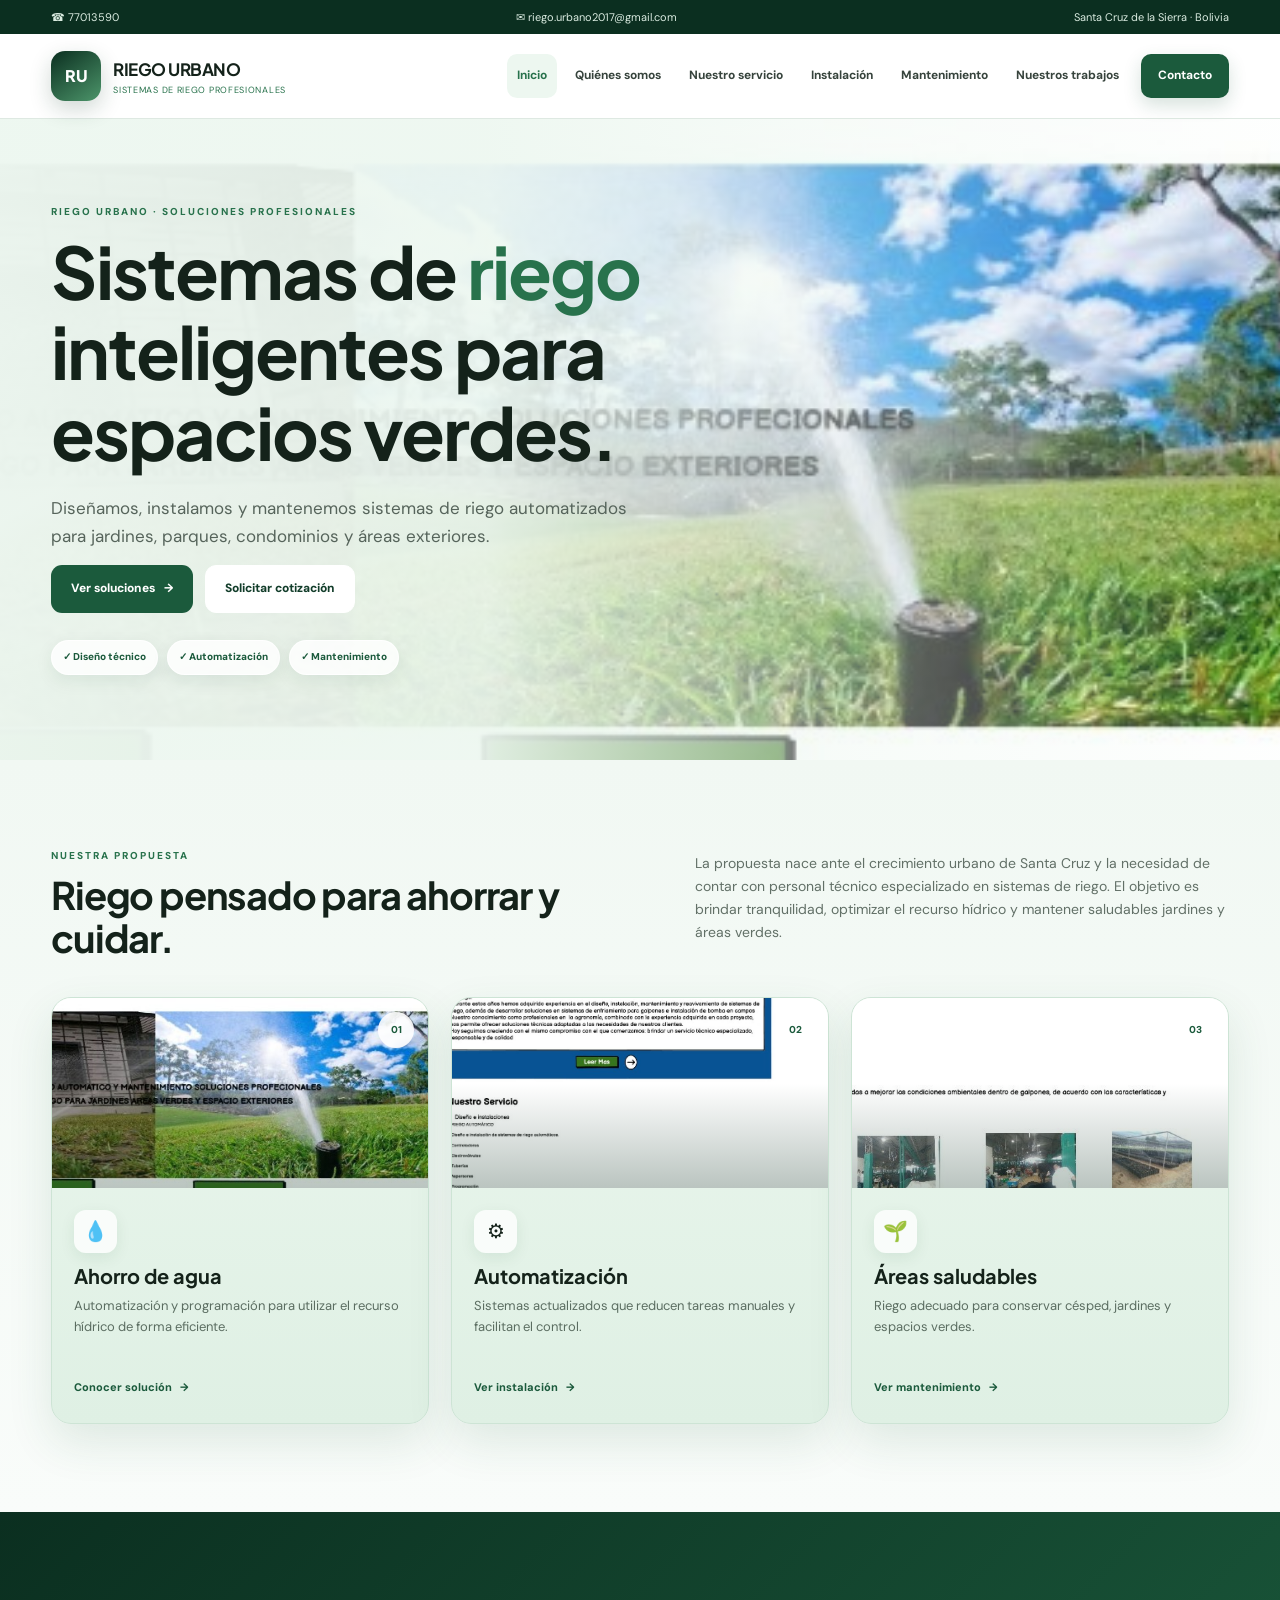
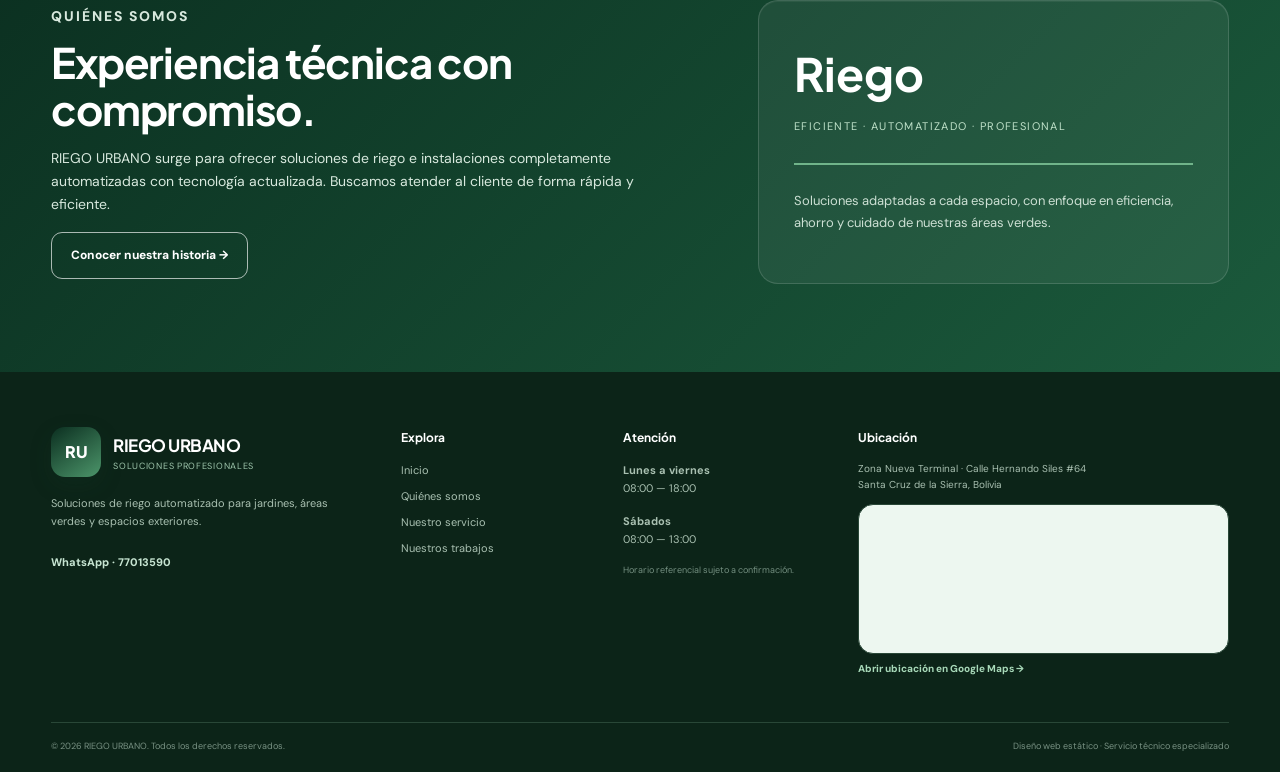
<file: index.html>
<!doctype html>
<html lang="es">
<head>
  <meta charset="utf-8">
  <meta name="viewport" content="width=device-width, initial-scale=1">
  <meta name="description" content="RIEGO URBANO — sistemas de riego profesionales en Santa Cruz de la Sierra.">
  <title>Inicio | RIEGO URBANO</title>
  <link rel="stylesheet" href="css/style.css">
</head>
<body>
  <div class="topbar"><div class="container topbar-inner"><span>☎ <a href="tel:77013590">77013590</a></span><span>✉ <a href="mailto:riego.urbano2017@gmail.com">riego.urbano2017@gmail.com</a></span><span>Santa Cruz de la Sierra · Bolivia</span></div></div>
  <header class="site-header">
  <div class="container nav-wrap">
    <a class="brand" href="index.html" aria-label="Riego Urbano - Inicio">
      <span class="brand-mark">RU</span>
      <span class="brand-copy"><strong>RIEGO URBANO</strong><small>Sistemas de riego profesionales</small></span>
    </a>
    <button class="menu-toggle" type="button" aria-label="Abrir menú" aria-expanded="false">☰</button>
    <nav class="navlinks" aria-label="Navegación principal">
      <a class="active" href="index.html">Inicio</a>
      <a href="quienes-somos.html">Quiénes somos</a>
      <a href="servicios.html">Nuestro servicio</a>
      <a href="instalacion.html">Instalación</a>
      <a href="mantenimiento.html">Mantenimiento</a>
      <a href="trabajos.html">Nuestros trabajos</a>
      <a class="nav-cta" href="contacto.html">Contacto</a>
    </nav>
  </div>
</header>
  <main><section class="hero">
  <div class="hero-media"><img src="assets/hero.jpg" alt="Sistema de riego instalado en área verde"></div>
  <div class="hero-overlay"></div>
  <div class="container hero-content">
    <div class="hero-copy">
      <p class="eyebrow">RIEGO URBANO · SOLUCIONES PROFESIONALES</p>
      <h1>Sistemas de <span>riego</span> inteligentes para espacios verdes.</h1>
      <p class="lead">Diseñamos, instalamos y mantenemos sistemas de riego automatizados para jardines, parques, condominios y áreas exteriores.</p>
      <div class="actions"><a class="btn btn-primary" href="servicios.html">Ver soluciones <span>→</span></a><a class="btn btn-light" href="contacto.html">Solicitar cotización</a></div>
      <div class="hero-trust"><span>✓ Diseño técnico</span><span>✓ Automatización</span><span>✓ Mantenimiento</span></div>
    </div>
  </div>
</section>
<section class="section section-soft">
  <div class="container">
    <div class="section-head"><div><p class="eyebrow">NUESTRA PROPUESTA</p><h2>Riego pensado para ahorrar y cuidar.</h2></div><p>La propuesta nace ante el crecimiento urbano de Santa Cruz y la necesidad de contar con personal técnico especializado en sistemas de riego. El objetivo es brindar tranquilidad, optimizar el recurso hídrico y mantener saludables jardines y áreas verdes.</p></div>
    <div class="feature-cards">
      <article class="feature-card"><div class="card-image"><img src="assets/hero.jpg" alt="Área verde con sistema de riego"><span class="card-number">01</span></div><div class="card-content"><span class="card-icon">💧</span><h3>Ahorro de agua</h3><p>Automatización y programación para utilizar el recurso hídrico de forma eficiente.</p><a href="servicios.html">Conocer solución <span>→</span></a></div></article>
      <article class="feature-card"><div class="card-image"><img src="assets/trabajo-riego.jpg" alt="Instalación de sistema de riego"><span class="card-number">02</span></div><div class="card-content"><span class="card-icon">⚙</span><h3>Automatización</h3><p>Sistemas actualizados que reducen tareas manuales y facilitan el control.</p><a href="instalacion.html">Ver instalación <span>→</span></a></div></article>
      <article class="feature-card"><div class="card-image"><img src="assets/mantenimiento.jpg" alt="Mantenimiento de sistema de riego"><span class="card-number">03</span></div><div class="card-content"><span class="card-icon">🌱</span><h3>Áreas saludables</h3><p>Riego adecuado para conservar césped, jardines y espacios verdes.</p><a href="mantenimiento.html">Ver mantenimiento <span>→</span></a></div></article>
    </div>
  </div>
</section>
<section class="section section-dark">
  <div class="container about-home"><div><p class="eyebrow eyebrow-light">QUIÉNES SOMOS</p><h2>Experiencia técnica con compromiso.</h2><p>RIEGO URBANO surge para ofrecer soluciones de riego e instalaciones completamente automatizadas con tecnología actualizada. Buscamos atender al cliente de forma rápida y eficiente.</p><a class="btn btn-outline" href="quienes-somos.html">Conocer nuestra historia →</a></div><div class="about-stat"><strong>Riego</strong><span>eficiente · automatizado · profesional</span><div class="stat-line"></div><p>Soluciones adaptadas a cada espacio, con enfoque en eficiencia, ahorro y cuidado de nuestras áreas verdes.</p></div></div>
</section></main>
  <footer class="site-footer">
  <div class="container footer-main">
    <div class="footer-brand">
      <a class="brand brand--footer" href="index.html"><span class="brand-mark">RU</span><span class="brand-copy"><strong>RIEGO URBANO</strong><small>Soluciones profesionales</small></span></a>
      <p>Soluciones de riego automatizado para jardines, áreas verdes y espacios exteriores.</p>
      <a class="footer-whatsapp" href="https://wa.me/59177013590" target="_blank" rel="noopener">WhatsApp · 77013590</a>
    </div>
    <div class="footer-column"><h3>Explora</h3><a href="index.html">Inicio</a><a href="quienes-somos.html">Quiénes somos</a><a href="servicios.html">Nuestro servicio</a><a href="trabajos.html">Nuestros trabajos</a></div>
    <div class="footer-column"><h3>Atención</h3><p><strong>Lunes a viernes</strong><br>08:00 — 18:00</p><p><strong>Sábados</strong><br>08:00 — 13:00</p><p class="footer-note">Horario referencial sujeto a confirmación.</p></div>
    <div class="footer-map-wrap"><h3>Ubicación</h3><p class="address">Zona Nueva Terminal · Calle Hernando Siles #64<br>Santa Cruz de la Sierra, Bolivia</p><div class="map-frame"><iframe title="Ubicación de Riego Urbano en Google Maps" src="https://www.google.com/maps?q=Zona%20Nueva%20Terminal%2C%20Calle%20Hernando%20Siles%20%2364%2C%20Santa%20Cruz%20de%20la%20Sierra%2C%20Bolivia&output=embed" loading="lazy" referrerpolicy="no-referrer-when-downgrade"></iframe></div><a class="map-link" href="https://www.google.com/maps/search/?api=1&query=Zona%20Nueva%20Terminal%2C%20Calle%20Hernando%20Siles%20%2364%2C%20Santa%20Cruz%20de%20la%20Sierra%2C%20Bolivia" target="_blank" rel="noopener">Abrir ubicación en Google Maps →</a></div>
  </div>
  <div class="container footer-bottom"><span>© 2026 RIEGO URBANO. Todos los derechos reservados.</span><span>Diseño web estático · Servicio técnico especializado</span></div>
</footer>
<script src="js/main.js"></script>
</body>
</html>
</file>
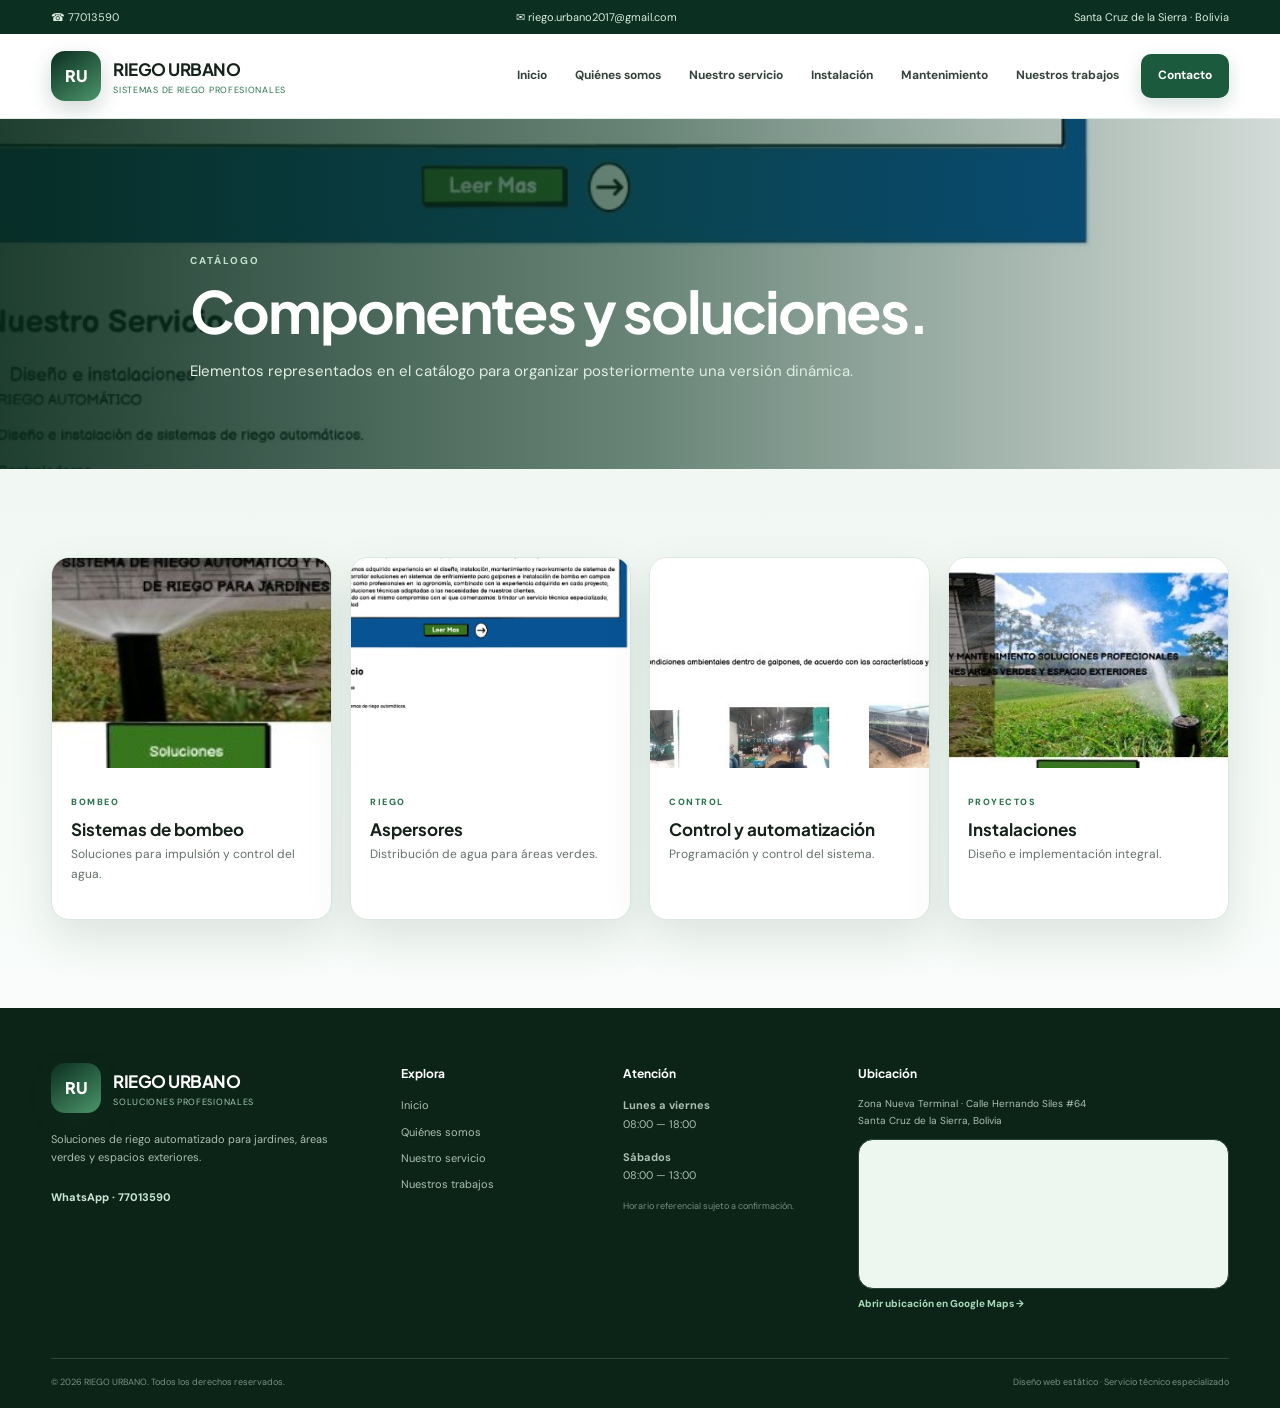
<file: catalogo.html>
<!doctype html>
<html lang="es">
<head>
  <meta charset="utf-8">
  <meta name="viewport" content="width=device-width, initial-scale=1">
  <meta name="description" content="RIEGO URBANO — sistemas de riego profesionales en Santa Cruz de la Sierra.">
  <title>Catálogo | RIEGO URBANO</title>
  <link rel="stylesheet" href="css/style.css">
</head>
<body>
  <div class="topbar"><div class="container topbar-inner"><span>☎ <a href="tel:77013590">77013590</a></span><span>✉ <a href="mailto:riego.urbano2017@gmail.com">riego.urbano2017@gmail.com</a></span><span>Santa Cruz de la Sierra · Bolivia</span></div></div>
  <header class="site-header">
  <div class="container nav-wrap">
    <a class="brand" href="index.html" aria-label="Riego Urbano - Inicio">
      <span class="brand-mark">RU</span>
      <span class="brand-copy"><strong>RIEGO URBANO</strong><small>Sistemas de riego profesionales</small></span>
    </a>
    <button class="menu-toggle" type="button" aria-label="Abrir menú" aria-expanded="false">☰</button>
    <nav class="navlinks" aria-label="Navegación principal">
      <a href="index.html">Inicio</a>
      <a href="quienes-somos.html">Quiénes somos</a>
      <a href="servicios.html">Nuestro servicio</a>
      <a href="instalacion.html">Instalación</a>
      <a href="mantenimiento.html">Mantenimiento</a>
      <a href="trabajos.html">Nuestros trabajos</a>
      <a class="nav-cta" href="contacto.html">Contacto</a>
    </nav>
  </div>
</header>
  <main><section class="page-hero page-hero-catalog"><div class="container page-hero-inner"><div><p class="eyebrow">CATÁLOGO</p><h1>Componentes y soluciones.</h1><p>Elementos representados en el catálogo para organizar posteriormente una versión dinámica.</p></div></div></section><section class="section section-soft"><div class="container"><div class="products"><article class="product-card"><img src="assets/trabajo-bombas.jpg" alt="Sistemas de bombeo"><div><span class="product-label">BOMBEO</span><h3>Sistemas de bombeo</h3><p>Soluciones para impulsión y control del agua.</p></div></article><article class="product-card"><img src="assets/trabajo-riego.jpg" alt="Aspersores"><div><span class="product-label">RIEGO</span><h3>Aspersores</h3><p>Distribución de agua para áreas verdes.</p></div></article><article class="product-card"><img src="assets/mantenimiento.jpg" alt="Control y automatización"><div><span class="product-label">CONTROL</span><h3>Control y automatización</h3><p>Programación y control del sistema.</p></div></article><article class="product-card"><img src="assets/hero.jpg" alt="Instalaciones"><div><span class="product-label">PROYECTOS</span><h3>Instalaciones</h3><p>Diseño e implementación integral.</p></div></article></div></div></section></main>
  <footer class="site-footer">
  <div class="container footer-main">
    <div class="footer-brand">
      <a class="brand brand--footer" href="index.html"><span class="brand-mark">RU</span><span class="brand-copy"><strong>RIEGO URBANO</strong><small>Soluciones profesionales</small></span></a>
      <p>Soluciones de riego automatizado para jardines, áreas verdes y espacios exteriores.</p>
      <a class="footer-whatsapp" href="https://wa.me/59177013590" target="_blank" rel="noopener">WhatsApp · 77013590</a>
    </div>
    <div class="footer-column"><h3>Explora</h3><a href="index.html">Inicio</a><a href="quienes-somos.html">Quiénes somos</a><a href="servicios.html">Nuestro servicio</a><a href="trabajos.html">Nuestros trabajos</a></div>
    <div class="footer-column"><h3>Atención</h3><p><strong>Lunes a viernes</strong><br>08:00 — 18:00</p><p><strong>Sábados</strong><br>08:00 — 13:00</p><p class="footer-note">Horario referencial sujeto a confirmación.</p></div>
    <div class="footer-map-wrap"><h3>Ubicación</h3><p class="address">Zona Nueva Terminal · Calle Hernando Siles #64<br>Santa Cruz de la Sierra, Bolivia</p><div class="map-frame"><iframe title="Ubicación de Riego Urbano en Google Maps" src="https://www.google.com/maps?q=Zona%20Nueva%20Terminal%2C%20Calle%20Hernando%20Siles%20%2364%2C%20Santa%20Cruz%20de%20la%20Sierra%2C%20Bolivia&output=embed" loading="lazy" referrerpolicy="no-referrer-when-downgrade"></iframe></div><a class="map-link" href="https://www.google.com/maps/search/?api=1&query=Zona%20Nueva%20Terminal%2C%20Calle%20Hernando%20Siles%20%2364%2C%20Santa%20Cruz%20de%20la%20Sierra%2C%20Bolivia" target="_blank" rel="noopener">Abrir ubicación en Google Maps →</a></div>
  </div>
  <div class="container footer-bottom"><span>© 2026 RIEGO URBANO. Todos los derechos reservados.</span><span>Diseño web estático · Servicio técnico especializado</span></div>
</footer>
<script src="js/main.js"></script>
</body>
</html>
</file>
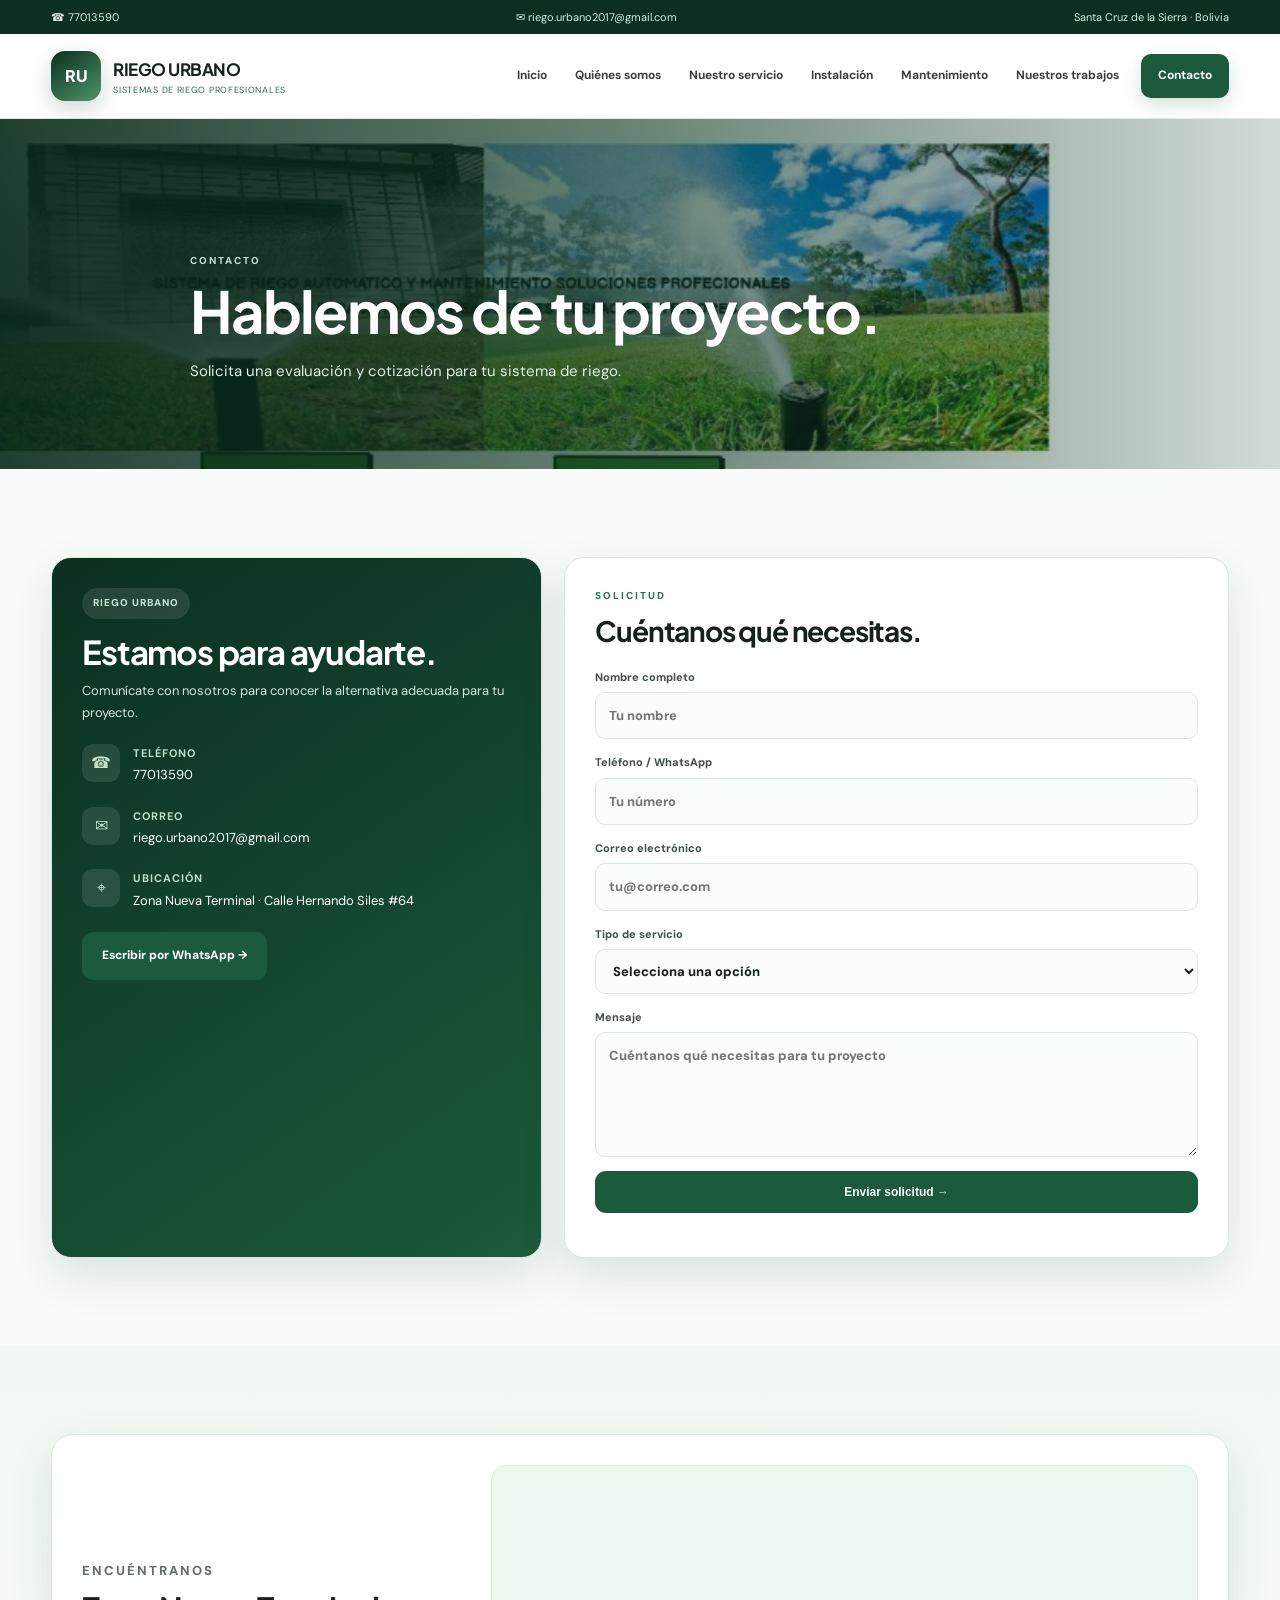
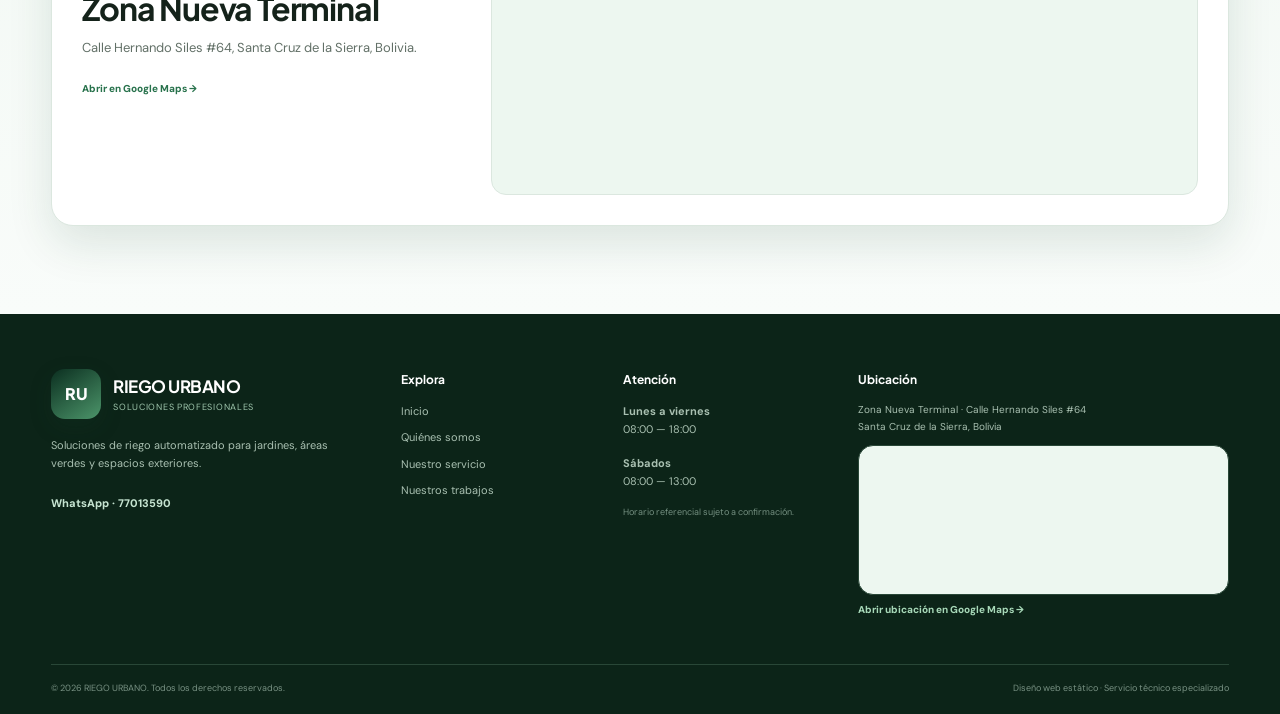
<file: contacto.html>
<!doctype html>
<html lang="es">
<head>
  <meta charset="utf-8">
  <meta name="viewport" content="width=device-width, initial-scale=1">
  <meta name="description" content="RIEGO URBANO — sistemas de riego profesionales en Santa Cruz de la Sierra.">
  <title>Contacto | RIEGO URBANO</title>
  <link rel="stylesheet" href="css/style.css">
</head>
<body>
  <div class="topbar"><div class="container topbar-inner"><span>☎ <a href="tel:77013590">77013590</a></span><span>✉ <a href="mailto:riego.urbano2017@gmail.com">riego.urbano2017@gmail.com</a></span><span>Santa Cruz de la Sierra · Bolivia</span></div></div>
  <header class="site-header">
  <div class="container nav-wrap">
    <a class="brand" href="index.html" aria-label="Riego Urbano - Inicio">
      <span class="brand-mark">RU</span>
      <span class="brand-copy"><strong>RIEGO URBANO</strong><small>Sistemas de riego profesionales</small></span>
    </a>
    <button class="menu-toggle" type="button" aria-label="Abrir menú" aria-expanded="false">☰</button>
    <nav class="navlinks" aria-label="Navegación principal">
      <a href="index.html">Inicio</a>
      <a href="quienes-somos.html">Quiénes somos</a>
      <a href="servicios.html">Nuestro servicio</a>
      <a href="instalacion.html">Instalación</a>
      <a href="mantenimiento.html">Mantenimiento</a>
      <a href="trabajos.html">Nuestros trabajos</a>
      <a class="nav-cta" href="contacto.html">Contacto</a>
    </nav>
  </div>
</header>
  <main><section class="page-hero page-hero-contact"><div class="container page-hero-inner"><div><p class="eyebrow">CONTACTO</p><h1>Hablemos de tu proyecto.</h1><p>Solicita una evaluación y cotización para tu sistema de riego.</p></div></div></section><section class="section"><div class="container contact-grid"><div class="contact-box contact-info"><span class="badge">RIEGO URBANO</span><h2>Estamos para ayudarte.</h2><p>Comunícate con nosotros para conocer la alternativa adecuada para tu proyecto.</p><div class="contact-row"><span class="contact-icon">☎</span><div><b>Teléfono</b><a href="tel:77013590">77013590</a></div></div><div class="contact-row"><span class="contact-icon">✉</span><div><b>Correo</b><a href="mailto:riego.urbano2017@gmail.com">riego.urbano2017@gmail.com</a></div></div><div class="contact-row"><span class="contact-icon">⌖</span><div><b>Ubicación</b><span>Zona Nueva Terminal · Calle Hernando Siles #64</span></div></div><a class="btn btn-primary" href="https://wa.me/59177013590" target="_blank" rel="noopener">Escribir por WhatsApp →</a></div><div class="contact-box"><div class="form-heading"><p class="eyebrow">SOLICITUD</p><h2>Cuéntanos qué necesitas.</h2></div><form class="form"><label>Nombre completo<input required name="nombre" autocomplete="name" placeholder="Tu nombre"></label><label>Teléfono / WhatsApp<input required name="telefono" type="tel" autocomplete="tel" placeholder="Tu número"></label><label>Correo electrónico<input required name="correo" type="email" autocomplete="email" placeholder="tu@correo.com"></label><label>Tipo de servicio<select name="servicio"><option value="">Selecciona una opción</option><option>Instalación</option><option>Mantenimiento</option><option>Evaluación</option><option>Sistema de enfriamiento</option><option>Otro</option></select></label><label>Mensaje<textarea name="mensaje" placeholder="Cuéntanos qué necesitas para tu proyecto"></textarea></label><button class="btn btn-primary" type="submit">Enviar solicitud →</button><p class="form-status" aria-live="polite"></p></form></div></div></section><section class="section section-soft"><div class="container location-card"><div><p class="eyebrow">ENCUÉNTRANOS</p><h2>Zona Nueva Terminal</h2><p>Calle Hernando Siles #64, Santa Cruz de la Sierra, Bolivia.</p><a class="map-link-dark" href="https://www.google.com/maps/search/?api=1&query=Zona%20Nueva%20Terminal%2C%20Calle%20Hernando%20Siles%20%2364%2C%20Santa%20Cruz%20de%20la%20Sierra%2C%20Bolivia" target="_blank" rel="noopener">Abrir en Google Maps →</a></div><div class="map-frame map-frame-large"><iframe title="Mapa de ubicación de Riego Urbano" src="https://www.google.com/maps?q=Zona%20Nueva%20Terminal%2C%20Calle%20Hernando%20Siles%20%2364%2C%20Santa%20Cruz%20de%20la%20Sierra%2C%20Bolivia&output=embed" loading="lazy" referrerpolicy="no-referrer-when-downgrade"></iframe></div></div></section></main>
  <footer class="site-footer">
  <div class="container footer-main">
    <div class="footer-brand">
      <a class="brand brand--footer" href="index.html"><span class="brand-mark">RU</span><span class="brand-copy"><strong>RIEGO URBANO</strong><small>Soluciones profesionales</small></span></a>
      <p>Soluciones de riego automatizado para jardines, áreas verdes y espacios exteriores.</p>
      <a class="footer-whatsapp" href="https://wa.me/59177013590" target="_blank" rel="noopener">WhatsApp · 77013590</a>
    </div>
    <div class="footer-column"><h3>Explora</h3><a href="index.html">Inicio</a><a href="quienes-somos.html">Quiénes somos</a><a href="servicios.html">Nuestro servicio</a><a href="trabajos.html">Nuestros trabajos</a></div>
    <div class="footer-column"><h3>Atención</h3><p><strong>Lunes a viernes</strong><br>08:00 — 18:00</p><p><strong>Sábados</strong><br>08:00 — 13:00</p><p class="footer-note">Horario referencial sujeto a confirmación.</p></div>
    <div class="footer-map-wrap"><h3>Ubicación</h3><p class="address">Zona Nueva Terminal · Calle Hernando Siles #64<br>Santa Cruz de la Sierra, Bolivia</p><div class="map-frame"><iframe title="Ubicación de Riego Urbano en Google Maps" src="https://www.google.com/maps?q=Zona%20Nueva%20Terminal%2C%20Calle%20Hernando%20Siles%20%2364%2C%20Santa%20Cruz%20de%20la%20Sierra%2C%20Bolivia&output=embed" loading="lazy" referrerpolicy="no-referrer-when-downgrade"></iframe></div><a class="map-link" href="https://www.google.com/maps/search/?api=1&query=Zona%20Nueva%20Terminal%2C%20Calle%20Hernando%20Siles%20%2364%2C%20Santa%20Cruz%20de%20la%20Sierra%2C%20Bolivia" target="_blank" rel="noopener">Abrir ubicación en Google Maps →</a></div>
  </div>
  <div class="container footer-bottom"><span>© 2026 RIEGO URBANO. Todos los derechos reservados.</span><span>Diseño web estático · Servicio técnico especializado</span></div>
</footer>
<script src="js/main.js"></script>
</body>
</html>
</file>
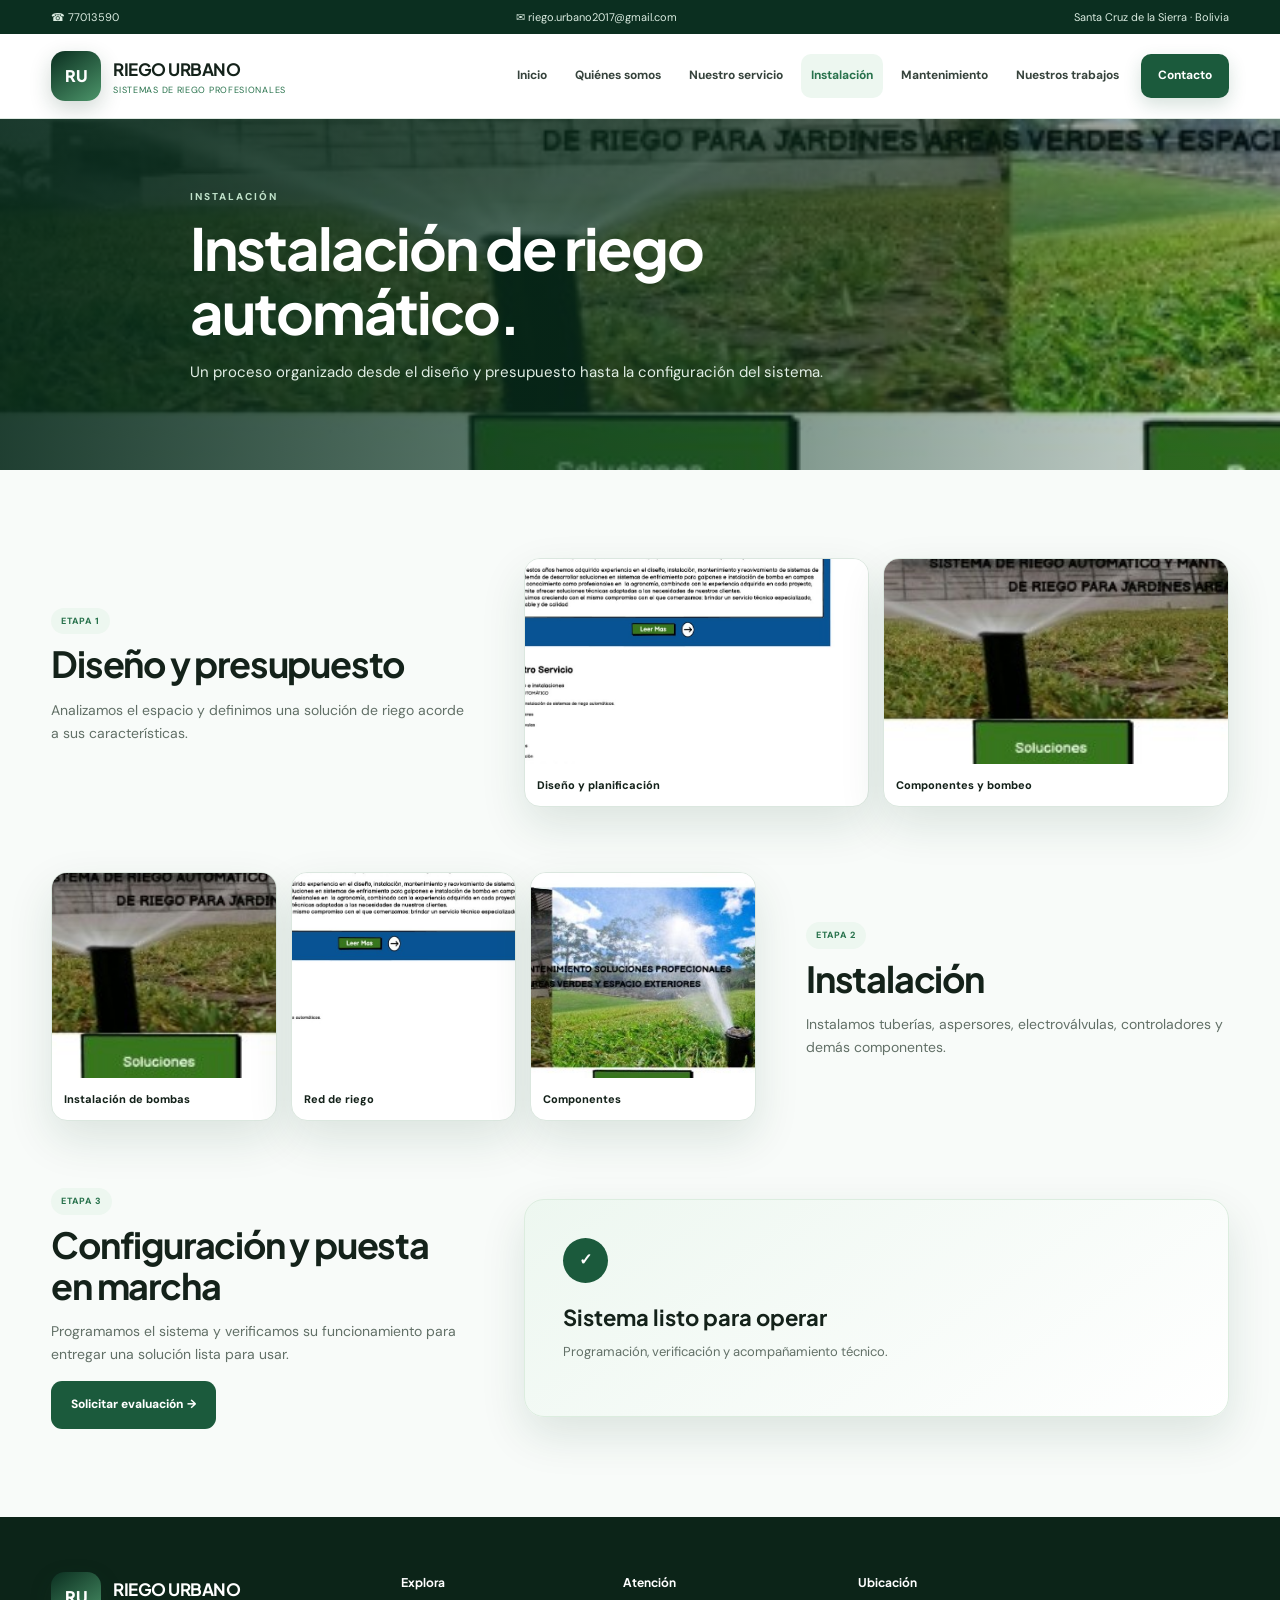
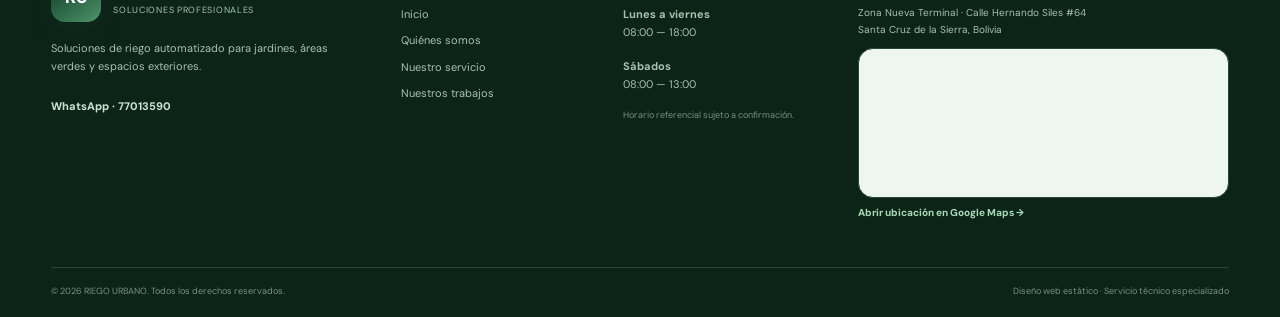
<file: instalacion.html>
<!doctype html>
<html lang="es">
<head>
  <meta charset="utf-8">
  <meta name="viewport" content="width=device-width, initial-scale=1">
  <meta name="description" content="RIEGO URBANO — sistemas de riego profesionales en Santa Cruz de la Sierra.">
  <title>Instalación | RIEGO URBANO</title>
  <link rel="stylesheet" href="css/style.css">
</head>
<body>
  <div class="topbar"><div class="container topbar-inner"><span>☎ <a href="tel:77013590">77013590</a></span><span>✉ <a href="mailto:riego.urbano2017@gmail.com">riego.urbano2017@gmail.com</a></span><span>Santa Cruz de la Sierra · Bolivia</span></div></div>
  <header class="site-header">
  <div class="container nav-wrap">
    <a class="brand" href="index.html" aria-label="Riego Urbano - Inicio">
      <span class="brand-mark">RU</span>
      <span class="brand-copy"><strong>RIEGO URBANO</strong><small>Sistemas de riego profesionales</small></span>
    </a>
    <button class="menu-toggle" type="button" aria-label="Abrir menú" aria-expanded="false">☰</button>
    <nav class="navlinks" aria-label="Navegación principal">
      <a href="index.html">Inicio</a>
      <a href="quienes-somos.html">Quiénes somos</a>
      <a href="servicios.html">Nuestro servicio</a>
      <a class="active" href="instalacion.html">Instalación</a>
      <a href="mantenimiento.html">Mantenimiento</a>
      <a href="trabajos.html">Nuestros trabajos</a>
      <a class="nav-cta" href="contacto.html">Contacto</a>
    </nav>
  </div>
</header>
  <main><section class="page-hero page-hero-install"><div class="container page-hero-inner"><div><p class="eyebrow">INSTALACIÓN</p><h1>Instalación de riego automático.</h1><p>Un proceso organizado desde el diseño y presupuesto hasta la configuración del sistema.</p></div></div></section><section class="section"><div class="container process"><article class="process-row"><div class="process-info"><span class="process-tag">ETAPA 1</span><h2>Diseño y presupuesto</h2><p>Analizamos el espacio y definimos una solución de riego acorde a sus características.</p></div><div class="gallery gallery-2"><figure><img src="assets/trabajo-riego.jpg" alt="Diseño y planificación de riego"><figcaption>Diseño y planificación</figcaption></figure><figure><img src="assets/trabajo-bombas.jpg" alt="Componentes y bombeo"><figcaption>Componentes y bombeo</figcaption></figure></div></article><article class="process-row process-row-reverse"><div class="process-info"><span class="process-tag">ETAPA 2</span><h2>Instalación</h2><p>Instalamos tuberías, aspersores, electroválvulas, controladores y demás componentes.</p></div><div class="gallery gallery-3"><figure><img src="assets/trabajo-bombas.jpg" alt="Instalación de bombas"><figcaption>Instalación de bombas</figcaption></figure><figure><img src="assets/trabajo-riego.jpg" alt="Red de riego"><figcaption>Red de riego</figcaption></figure><figure><img src="assets/hero.jpg" alt="Componentes del sistema"><figcaption>Componentes</figcaption></figure></div></article><article class="process-row"><div class="process-info"><span class="process-tag">ETAPA 3</span><h2>Configuración y puesta en marcha</h2><p>Programamos el sistema y verificamos su funcionamiento para entregar una solución lista para usar.</p><a class="btn btn-primary" href="contacto.html">Solicitar evaluación →</a></div><div class="process-highlight"><span>✓</span><strong>Sistema listo para operar</strong><p>Programación, verificación y acompañamiento técnico.</p></div></article></div></section></main>
  <footer class="site-footer">
  <div class="container footer-main">
    <div class="footer-brand">
      <a class="brand brand--footer" href="index.html"><span class="brand-mark">RU</span><span class="brand-copy"><strong>RIEGO URBANO</strong><small>Soluciones profesionales</small></span></a>
      <p>Soluciones de riego automatizado para jardines, áreas verdes y espacios exteriores.</p>
      <a class="footer-whatsapp" href="https://wa.me/59177013590" target="_blank" rel="noopener">WhatsApp · 77013590</a>
    </div>
    <div class="footer-column"><h3>Explora</h3><a href="index.html">Inicio</a><a href="quienes-somos.html">Quiénes somos</a><a href="servicios.html">Nuestro servicio</a><a href="trabajos.html">Nuestros trabajos</a></div>
    <div class="footer-column"><h3>Atención</h3><p><strong>Lunes a viernes</strong><br>08:00 — 18:00</p><p><strong>Sábados</strong><br>08:00 — 13:00</p><p class="footer-note">Horario referencial sujeto a confirmación.</p></div>
    <div class="footer-map-wrap"><h3>Ubicación</h3><p class="address">Zona Nueva Terminal · Calle Hernando Siles #64<br>Santa Cruz de la Sierra, Bolivia</p><div class="map-frame"><iframe title="Ubicación de Riego Urbano en Google Maps" src="https://www.google.com/maps?q=Zona%20Nueva%20Terminal%2C%20Calle%20Hernando%20Siles%20%2364%2C%20Santa%20Cruz%20de%20la%20Sierra%2C%20Bolivia&output=embed" loading="lazy" referrerpolicy="no-referrer-when-downgrade"></iframe></div><a class="map-link" href="https://www.google.com/maps/search/?api=1&query=Zona%20Nueva%20Terminal%2C%20Calle%20Hernando%20Siles%20%2364%2C%20Santa%20Cruz%20de%20la%20Sierra%2C%20Bolivia" target="_blank" rel="noopener">Abrir ubicación en Google Maps →</a></div>
  </div>
  <div class="container footer-bottom"><span>© 2026 RIEGO URBANO. Todos los derechos reservados.</span><span>Diseño web estático · Servicio técnico especializado</span></div>
</footer>
<script src="js/main.js"></script>
</body>
</html>
</file>
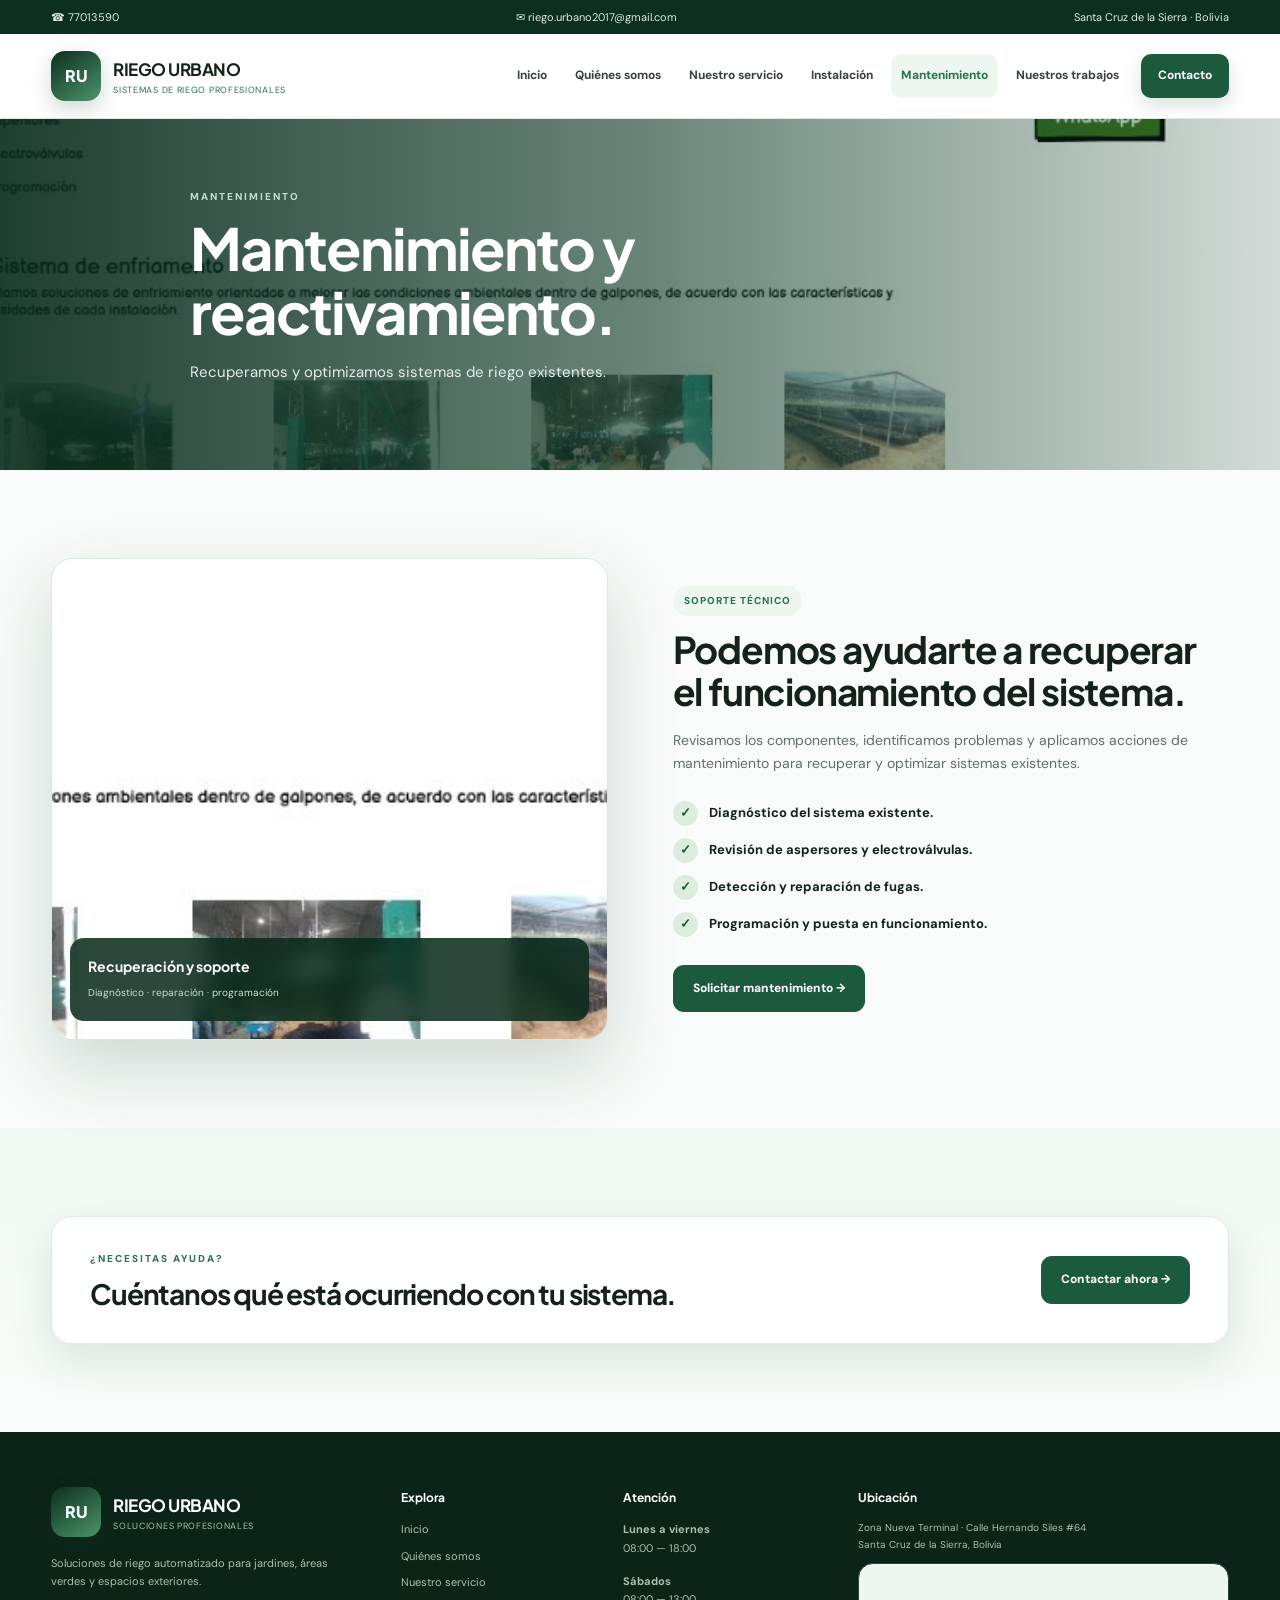
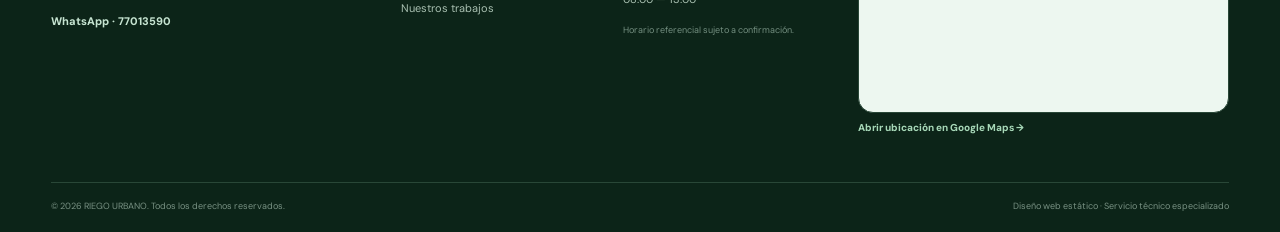
<file: mantenimiento.html>
<!doctype html>
<html lang="es">
<head>
  <meta charset="utf-8">
  <meta name="viewport" content="width=device-width, initial-scale=1">
  <meta name="description" content="RIEGO URBANO — sistemas de riego profesionales en Santa Cruz de la Sierra.">
  <title>Mantenimiento | RIEGO URBANO</title>
  <link rel="stylesheet" href="css/style.css">
</head>
<body>
  <div class="topbar"><div class="container topbar-inner"><span>☎ <a href="tel:77013590">77013590</a></span><span>✉ <a href="mailto:riego.urbano2017@gmail.com">riego.urbano2017@gmail.com</a></span><span>Santa Cruz de la Sierra · Bolivia</span></div></div>
  <header class="site-header">
  <div class="container nav-wrap">
    <a class="brand" href="index.html" aria-label="Riego Urbano - Inicio">
      <span class="brand-mark">RU</span>
      <span class="brand-copy"><strong>RIEGO URBANO</strong><small>Sistemas de riego profesionales</small></span>
    </a>
    <button class="menu-toggle" type="button" aria-label="Abrir menú" aria-expanded="false">☰</button>
    <nav class="navlinks" aria-label="Navegación principal">
      <a href="index.html">Inicio</a>
      <a href="quienes-somos.html">Quiénes somos</a>
      <a href="servicios.html">Nuestro servicio</a>
      <a href="instalacion.html">Instalación</a>
      <a class="active" href="mantenimiento.html">Mantenimiento</a>
      <a href="trabajos.html">Nuestros trabajos</a>
      <a class="nav-cta" href="contacto.html">Contacto</a>
    </nav>
  </div>
</header>
  <main><section class="page-hero page-hero-maintenance"><div class="container page-hero-inner"><div><p class="eyebrow">MANTENIMIENTO</p><h1>Mantenimiento y reactivamiento.</h1><p>Recuperamos y optimizamos sistemas de riego existentes.</p></div></div></section><section class="section"><div class="container split maintenance-layout"><div class="photo-card"><img src="assets/mantenimiento.jpg" alt="Mantenimiento de sistema de riego"><div class="photo-caption"><strong>Recuperación y soporte</strong><span>Diagnóstico · reparación · programación</span></div></div><div class="content-block"><span class="badge">Soporte técnico</span><h2>Podemos ayudarte a recuperar el funcionamiento del sistema.</h2><p>Revisamos los componentes, identificamos problemas y aplicamos acciones de mantenimiento para recuperar y optimizar sistemas existentes.</p><div class="check-grid single"><div><span>✓</span>Diagnóstico del sistema existente.</div><div><span>✓</span>Revisión de aspersores y electroválvulas.</div><div><span>✓</span>Detección y reparación de fugas.</div><div><span>✓</span>Programación y puesta en funcionamiento.</div></div><a class="btn btn-primary" href="contacto.html">Solicitar mantenimiento →</a></div></div></section><section class="section section-soft"><div class="container"><div class="callout"><div><p class="eyebrow">¿NECESITAS AYUDA?</p><h2>Cuéntanos qué está ocurriendo con tu sistema.</h2></div><a class="btn btn-primary" href="contacto.html">Contactar ahora →</a></div></div></section></main>
  <footer class="site-footer">
  <div class="container footer-main">
    <div class="footer-brand">
      <a class="brand brand--footer" href="index.html"><span class="brand-mark">RU</span><span class="brand-copy"><strong>RIEGO URBANO</strong><small>Soluciones profesionales</small></span></a>
      <p>Soluciones de riego automatizado para jardines, áreas verdes y espacios exteriores.</p>
      <a class="footer-whatsapp" href="https://wa.me/59177013590" target="_blank" rel="noopener">WhatsApp · 77013590</a>
    </div>
    <div class="footer-column"><h3>Explora</h3><a href="index.html">Inicio</a><a href="quienes-somos.html">Quiénes somos</a><a href="servicios.html">Nuestro servicio</a><a href="trabajos.html">Nuestros trabajos</a></div>
    <div class="footer-column"><h3>Atención</h3><p><strong>Lunes a viernes</strong><br>08:00 — 18:00</p><p><strong>Sábados</strong><br>08:00 — 13:00</p><p class="footer-note">Horario referencial sujeto a confirmación.</p></div>
    <div class="footer-map-wrap"><h3>Ubicación</h3><p class="address">Zona Nueva Terminal · Calle Hernando Siles #64<br>Santa Cruz de la Sierra, Bolivia</p><div class="map-frame"><iframe title="Ubicación de Riego Urbano en Google Maps" src="https://www.google.com/maps?q=Zona%20Nueva%20Terminal%2C%20Calle%20Hernando%20Siles%20%2364%2C%20Santa%20Cruz%20de%20la%20Sierra%2C%20Bolivia&output=embed" loading="lazy" referrerpolicy="no-referrer-when-downgrade"></iframe></div><a class="map-link" href="https://www.google.com/maps/search/?api=1&query=Zona%20Nueva%20Terminal%2C%20Calle%20Hernando%20Siles%20%2364%2C%20Santa%20Cruz%20de%20la%20Sierra%2C%20Bolivia" target="_blank" rel="noopener">Abrir ubicación en Google Maps →</a></div>
  </div>
  <div class="container footer-bottom"><span>© 2026 RIEGO URBANO. Todos los derechos reservados.</span><span>Diseño web estático · Servicio técnico especializado</span></div>
</footer>
<script src="js/main.js"></script>
</body>
</html>
</file>
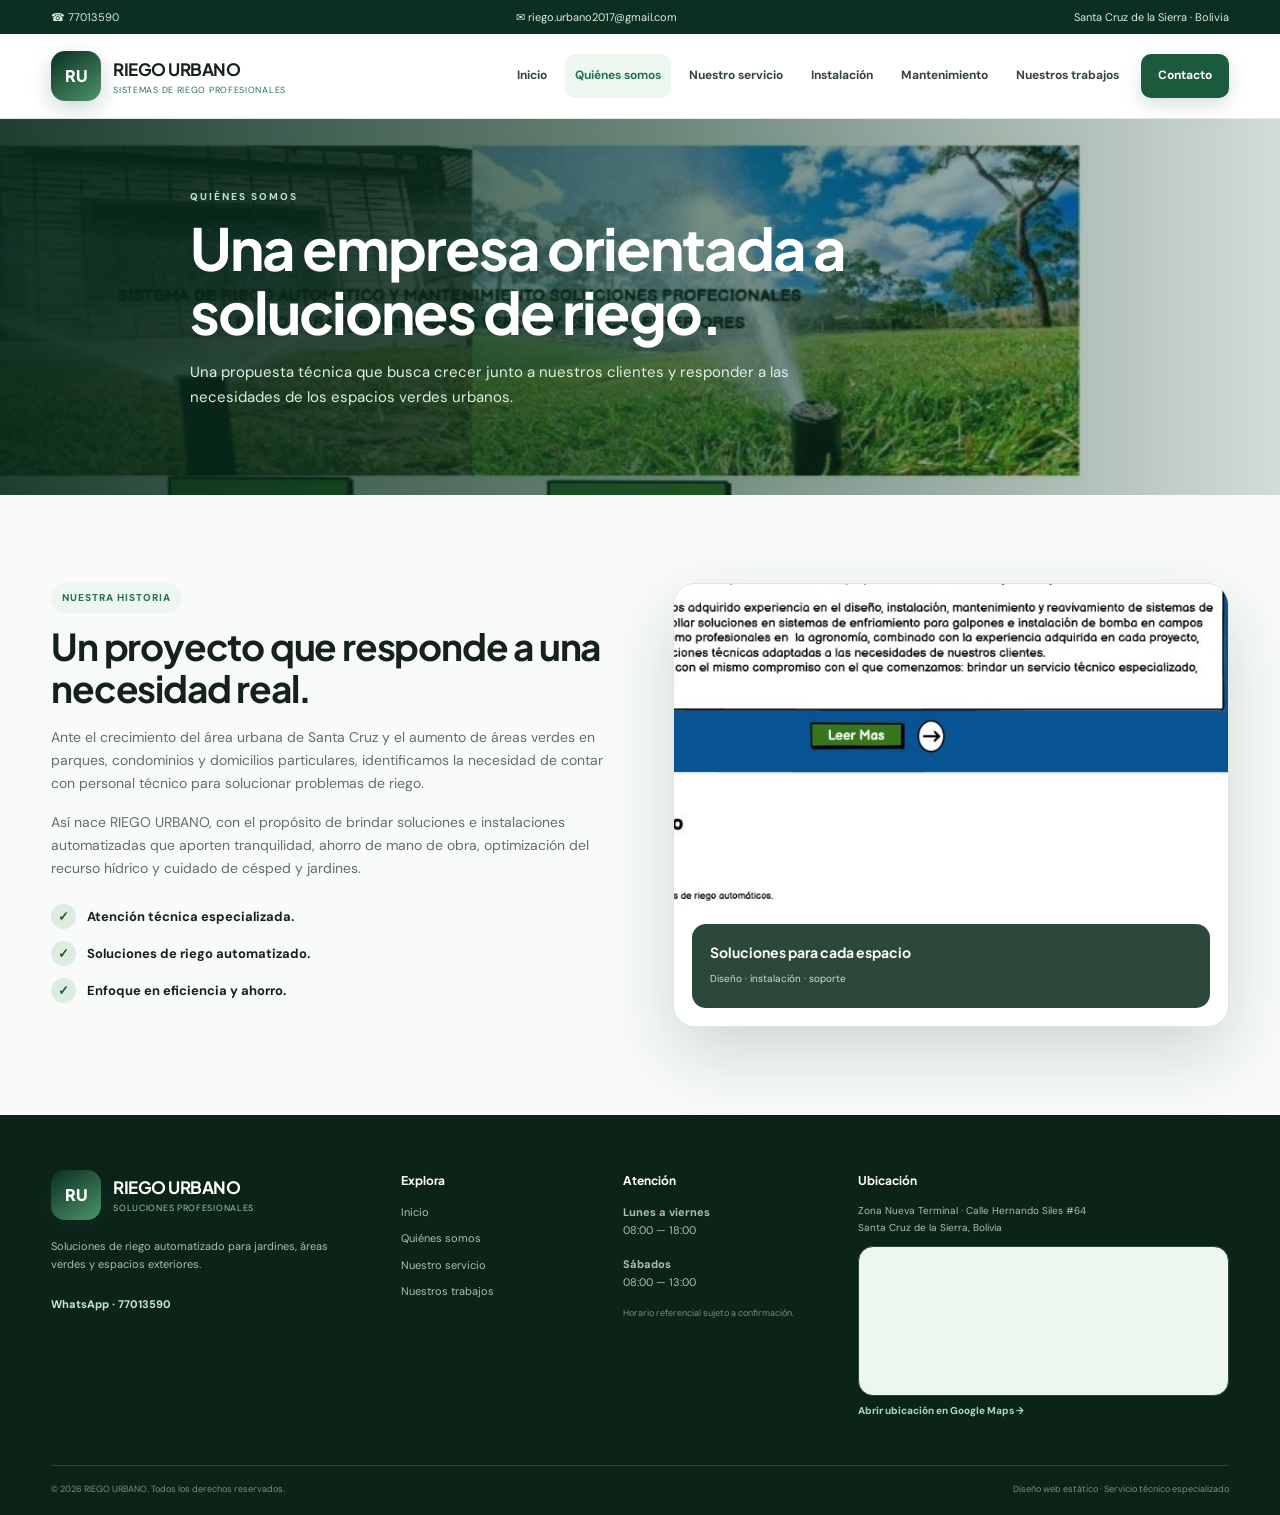
<file: quienes-somos.html>
<!doctype html>
<html lang="es">
<head>
  <meta charset="utf-8">
  <meta name="viewport" content="width=device-width, initial-scale=1">
  <meta name="description" content="RIEGO URBANO — sistemas de riego profesionales en Santa Cruz de la Sierra.">
  <title>Quiénes somos | RIEGO URBANO</title>
  <link rel="stylesheet" href="css/style.css">
</head>
<body>
  <div class="topbar"><div class="container topbar-inner"><span>☎ <a href="tel:77013590">77013590</a></span><span>✉ <a href="mailto:riego.urbano2017@gmail.com">riego.urbano2017@gmail.com</a></span><span>Santa Cruz de la Sierra · Bolivia</span></div></div>
  <header class="site-header">
  <div class="container nav-wrap">
    <a class="brand" href="index.html" aria-label="Riego Urbano - Inicio">
      <span class="brand-mark">RU</span>
      <span class="brand-copy"><strong>RIEGO URBANO</strong><small>Sistemas de riego profesionales</small></span>
    </a>
    <button class="menu-toggle" type="button" aria-label="Abrir menú" aria-expanded="false">☰</button>
    <nav class="navlinks" aria-label="Navegación principal">
      <a href="index.html">Inicio</a>
      <a class="active" href="quienes-somos.html">Quiénes somos</a>
      <a href="servicios.html">Nuestro servicio</a>
      <a href="instalacion.html">Instalación</a>
      <a href="mantenimiento.html">Mantenimiento</a>
      <a href="trabajos.html">Nuestros trabajos</a>
      <a class="nav-cta" href="contacto.html">Contacto</a>
    </nav>
  </div>
</header>
  <main><section class="page-hero page-hero-about"><div class="container page-hero-inner"><div><p class="eyebrow">QUIÉNES SOMOS</p><h1>Una empresa orientada a soluciones de riego.</h1><p>Una propuesta técnica que busca crecer junto a nuestros clientes y responder a las necesidades de los espacios verdes urbanos.</p></div></div></section><section class="section"><div class="container split split-card"><div class="content-block"><span class="badge">Nuestra historia</span><h2>Un proyecto que responde a una necesidad real.</h2><p>Ante el crecimiento del área urbana de Santa Cruz y el aumento de áreas verdes en parques, condominios y domicilios particulares, identificamos la necesidad de contar con personal técnico para solucionar problemas de riego.</p><p>Así nace RIEGO URBANO, con el propósito de brindar soluciones e instalaciones automatizadas que aporten tranquilidad, ahorro de mano de obra, optimización del recurso hídrico y cuidado de césped y jardines.</p><div class="check-grid"><div><span>✓</span>Atención técnica especializada.</div><div><span>✓</span>Soluciones de riego automatizado.</div><div><span>✓</span>Enfoque en eficiencia y ahorro.</div></div></div><div class="photo-card"><img src="assets/trabajo-riego.jpg" alt="Trabajo de instalación de riego"><div class="photo-caption"><strong>Soluciones para cada espacio</strong><span>Diseño · instalación · soporte</span></div></div></div></section></main>
  <footer class="site-footer">
  <div class="container footer-main">
    <div class="footer-brand">
      <a class="brand brand--footer" href="index.html"><span class="brand-mark">RU</span><span class="brand-copy"><strong>RIEGO URBANO</strong><small>Soluciones profesionales</small></span></a>
      <p>Soluciones de riego automatizado para jardines, áreas verdes y espacios exteriores.</p>
      <a class="footer-whatsapp" href="https://wa.me/59177013590" target="_blank" rel="noopener">WhatsApp · 77013590</a>
    </div>
    <div class="footer-column"><h3>Explora</h3><a href="index.html">Inicio</a><a href="quienes-somos.html">Quiénes somos</a><a href="servicios.html">Nuestro servicio</a><a href="trabajos.html">Nuestros trabajos</a></div>
    <div class="footer-column"><h3>Atención</h3><p><strong>Lunes a viernes</strong><br>08:00 — 18:00</p><p><strong>Sábados</strong><br>08:00 — 13:00</p><p class="footer-note">Horario referencial sujeto a confirmación.</p></div>
    <div class="footer-map-wrap"><h3>Ubicación</h3><p class="address">Zona Nueva Terminal · Calle Hernando Siles #64<br>Santa Cruz de la Sierra, Bolivia</p><div class="map-frame"><iframe title="Ubicación de Riego Urbano en Google Maps" src="https://www.google.com/maps?q=Zona%20Nueva%20Terminal%2C%20Calle%20Hernando%20Siles%20%2364%2C%20Santa%20Cruz%20de%20la%20Sierra%2C%20Bolivia&output=embed" loading="lazy" referrerpolicy="no-referrer-when-downgrade"></iframe></div><a class="map-link" href="https://www.google.com/maps/search/?api=1&query=Zona%20Nueva%20Terminal%2C%20Calle%20Hernando%20Siles%20%2364%2C%20Santa%20Cruz%20de%20la%20Sierra%2C%20Bolivia" target="_blank" rel="noopener">Abrir ubicación en Google Maps →</a></div>
  </div>
  <div class="container footer-bottom"><span>© 2026 RIEGO URBANO. Todos los derechos reservados.</span><span>Diseño web estático · Servicio técnico especializado</span></div>
</footer>
<script src="js/main.js"></script>
</body>
</html>
</file>
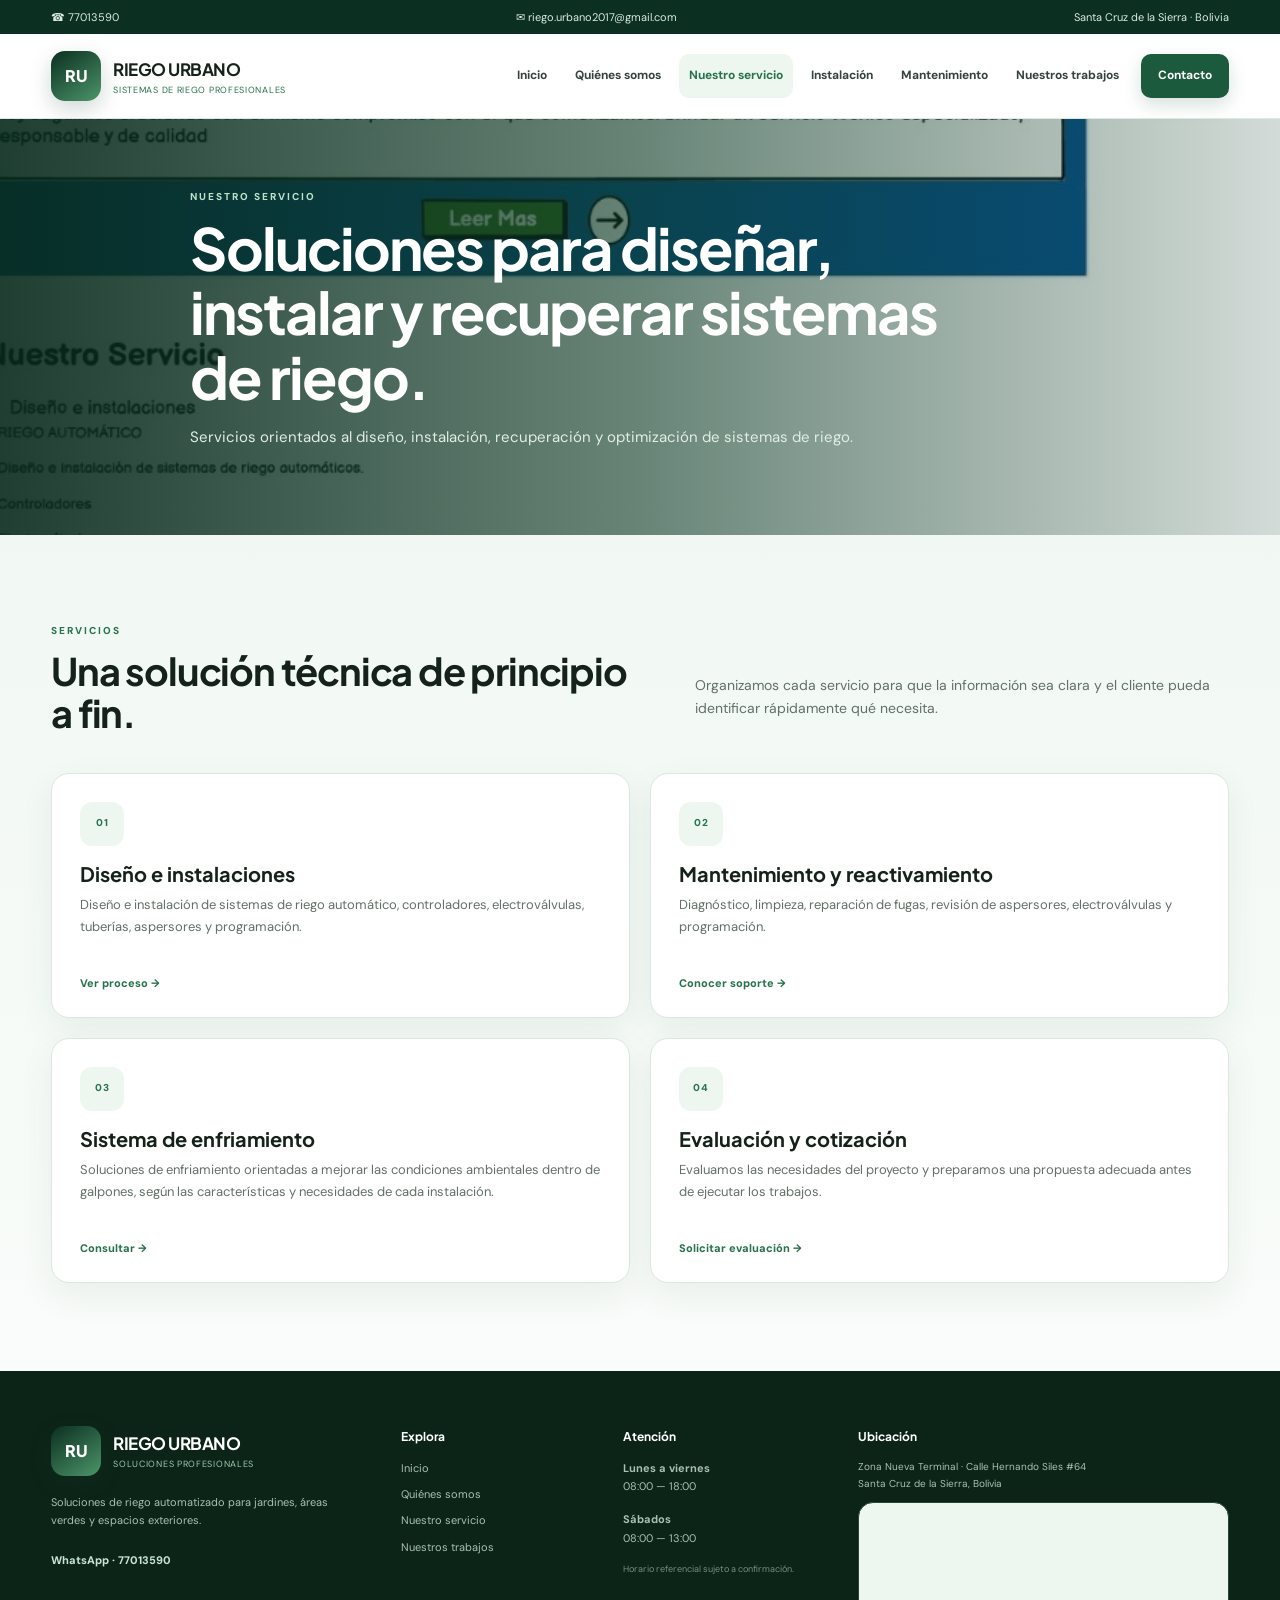
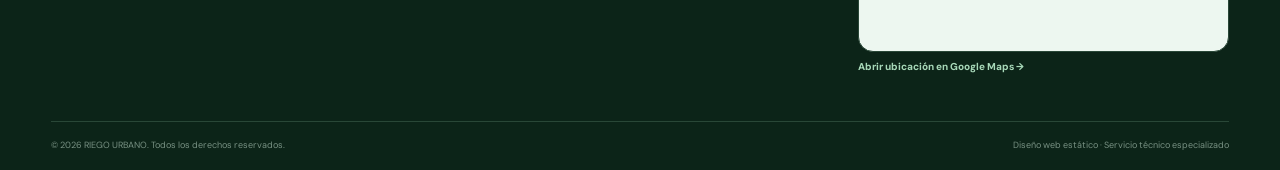
<file: servicios.html>
<!doctype html>
<html lang="es">
<head>
  <meta charset="utf-8">
  <meta name="viewport" content="width=device-width, initial-scale=1">
  <meta name="description" content="RIEGO URBANO — sistemas de riego profesionales en Santa Cruz de la Sierra.">
  <title>Nuestro servicio | RIEGO URBANO</title>
  <link rel="stylesheet" href="css/style.css">
</head>
<body>
  <div class="topbar"><div class="container topbar-inner"><span>☎ <a href="tel:77013590">77013590</a></span><span>✉ <a href="mailto:riego.urbano2017@gmail.com">riego.urbano2017@gmail.com</a></span><span>Santa Cruz de la Sierra · Bolivia</span></div></div>
  <header class="site-header">
  <div class="container nav-wrap">
    <a class="brand" href="index.html" aria-label="Riego Urbano - Inicio">
      <span class="brand-mark">RU</span>
      <span class="brand-copy"><strong>RIEGO URBANO</strong><small>Sistemas de riego profesionales</small></span>
    </a>
    <button class="menu-toggle" type="button" aria-label="Abrir menú" aria-expanded="false">☰</button>
    <nav class="navlinks" aria-label="Navegación principal">
      <a href="index.html">Inicio</a>
      <a href="quienes-somos.html">Quiénes somos</a>
      <a class="active" href="servicios.html">Nuestro servicio</a>
      <a href="instalacion.html">Instalación</a>
      <a href="mantenimiento.html">Mantenimiento</a>
      <a href="trabajos.html">Nuestros trabajos</a>
      <a class="nav-cta" href="contacto.html">Contacto</a>
    </nav>
  </div>
</header>
  <main><section class="page-hero page-hero-services"><div class="container page-hero-inner"><div><p class="eyebrow">NUESTRO SERVICIO</p><h1>Soluciones para diseñar, instalar y recuperar sistemas de riego.</h1><p>Servicios orientados al diseño, instalación, recuperación y optimización de sistemas de riego.</p></div></div></section><section class="section section-soft"><div class="container"><div class="section-head"><div><p class="eyebrow">SERVICIOS</p><h2>Una solución técnica de principio a fin.</h2></div><p>Organizamos cada servicio para que la información sea clara y el cliente pueda identificar rápidamente qué necesita.</p></div><div class="service-grid"><article class="service-card"><span class="service-icon">01</span><h3>Diseño e instalaciones</h3><p>Diseño e instalación de sistemas de riego automático, controladores, electroválvulas, tuberías, aspersores y programación.</p><a href="instalacion.html">Ver proceso →</a></article><article class="service-card"><span class="service-icon">02</span><h3>Mantenimiento y reactivamiento</h3><p>Diagnóstico, limpieza, reparación de fugas, revisión de aspersores, electroválvulas y programación.</p><a href="mantenimiento.html">Conocer soporte →</a></article><article class="service-card"><span class="service-icon">03</span><h3>Sistema de enfriamiento</h3><p>Soluciones de enfriamiento orientadas a mejorar las condiciones ambientales dentro de galpones, según las características y necesidades de cada instalación.</p><a href="contacto.html">Consultar →</a></article><article class="service-card"><span class="service-icon">04</span><h3>Evaluación y cotización</h3><p>Evaluamos las necesidades del proyecto y preparamos una propuesta adecuada antes de ejecutar los trabajos.</p><a href="contacto.html">Solicitar evaluación →</a></article></div></div></section></main>
  <footer class="site-footer">
  <div class="container footer-main">
    <div class="footer-brand">
      <a class="brand brand--footer" href="index.html"><span class="brand-mark">RU</span><span class="brand-copy"><strong>RIEGO URBANO</strong><small>Soluciones profesionales</small></span></a>
      <p>Soluciones de riego automatizado para jardines, áreas verdes y espacios exteriores.</p>
      <a class="footer-whatsapp" href="https://wa.me/59177013590" target="_blank" rel="noopener">WhatsApp · 77013590</a>
    </div>
    <div class="footer-column"><h3>Explora</h3><a href="index.html">Inicio</a><a href="quienes-somos.html">Quiénes somos</a><a href="servicios.html">Nuestro servicio</a><a href="trabajos.html">Nuestros trabajos</a></div>
    <div class="footer-column"><h3>Atención</h3><p><strong>Lunes a viernes</strong><br>08:00 — 18:00</p><p><strong>Sábados</strong><br>08:00 — 13:00</p><p class="footer-note">Horario referencial sujeto a confirmación.</p></div>
    <div class="footer-map-wrap"><h3>Ubicación</h3><p class="address">Zona Nueva Terminal · Calle Hernando Siles #64<br>Santa Cruz de la Sierra, Bolivia</p><div class="map-frame"><iframe title="Ubicación de Riego Urbano en Google Maps" src="https://www.google.com/maps?q=Zona%20Nueva%20Terminal%2C%20Calle%20Hernando%20Siles%20%2364%2C%20Santa%20Cruz%20de%20la%20Sierra%2C%20Bolivia&output=embed" loading="lazy" referrerpolicy="no-referrer-when-downgrade"></iframe></div><a class="map-link" href="https://www.google.com/maps/search/?api=1&query=Zona%20Nueva%20Terminal%2C%20Calle%20Hernando%20Siles%20%2364%2C%20Santa%20Cruz%20de%20la%20Sierra%2C%20Bolivia" target="_blank" rel="noopener">Abrir ubicación en Google Maps →</a></div>
  </div>
  <div class="container footer-bottom"><span>© 2026 RIEGO URBANO. Todos los derechos reservados.</span><span>Diseño web estático · Servicio técnico especializado</span></div>
</footer>
<script src="js/main.js"></script>
</body>
</html>
</file>
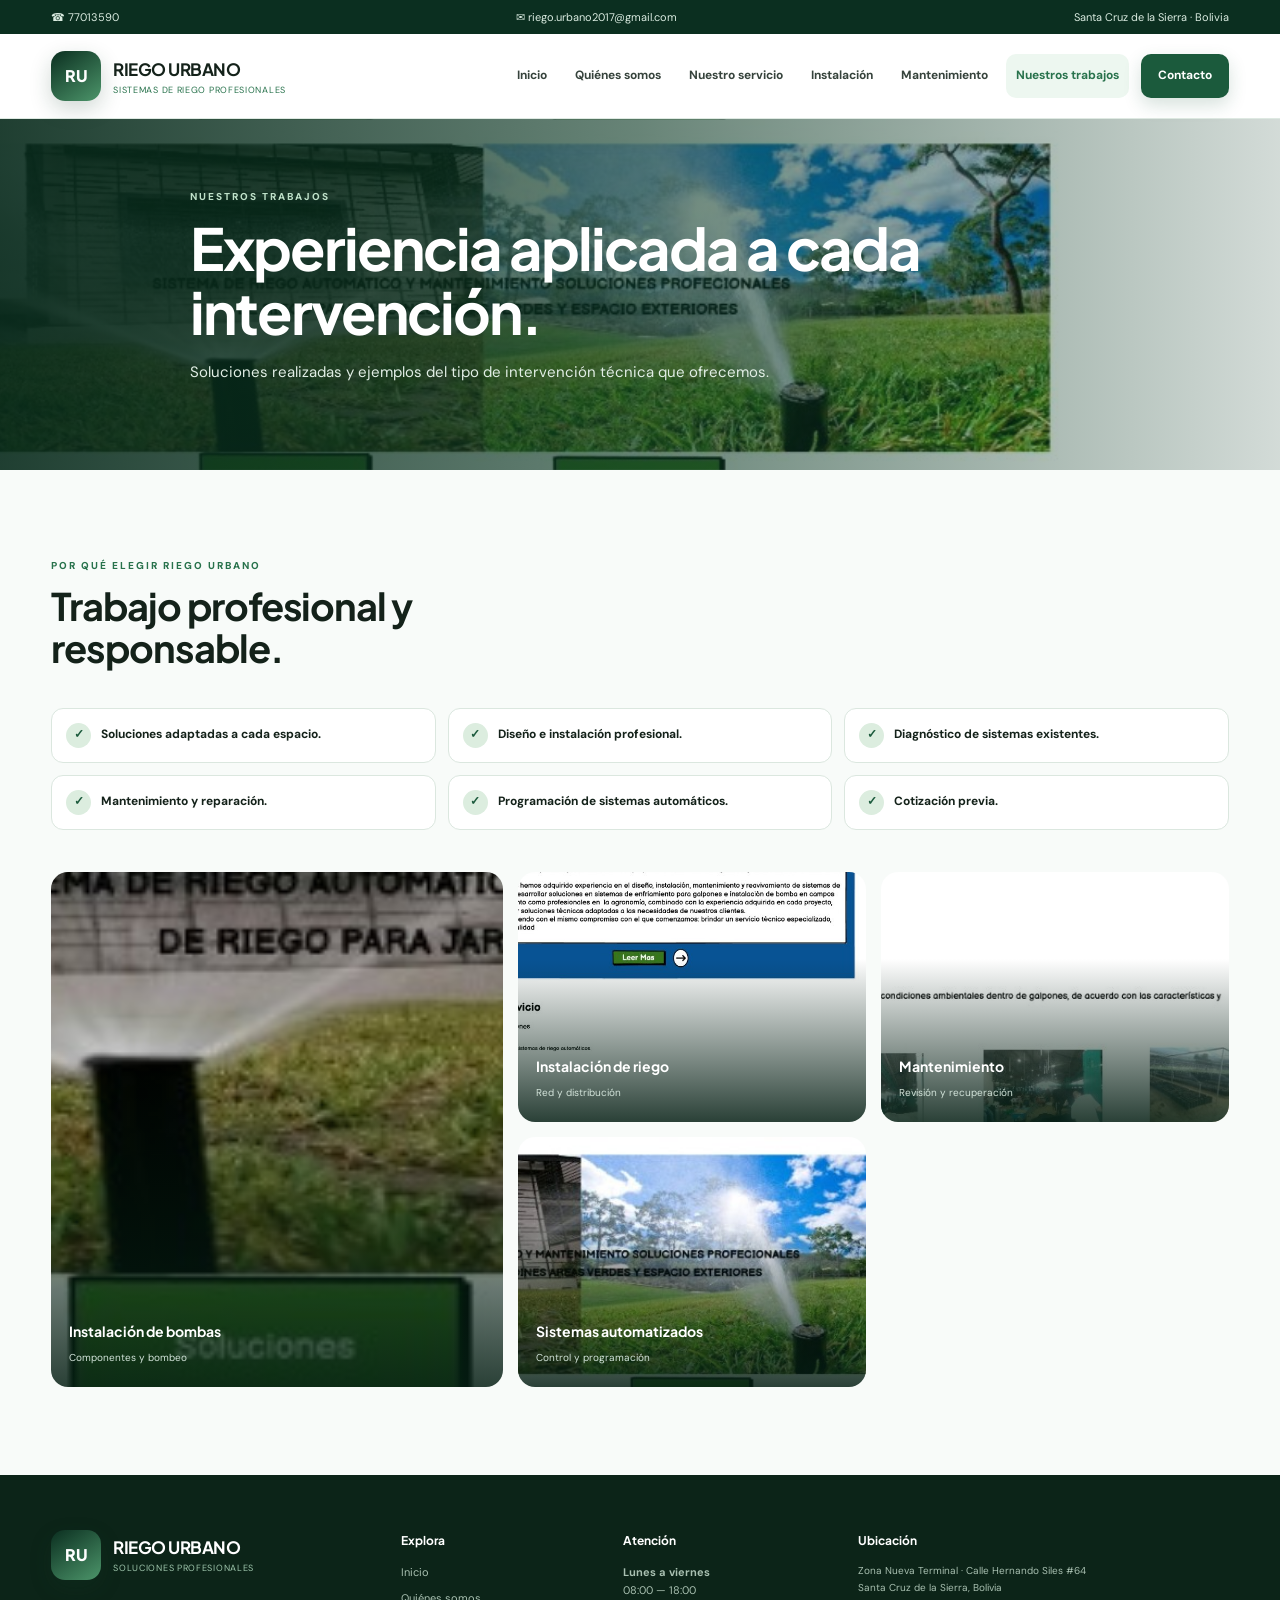
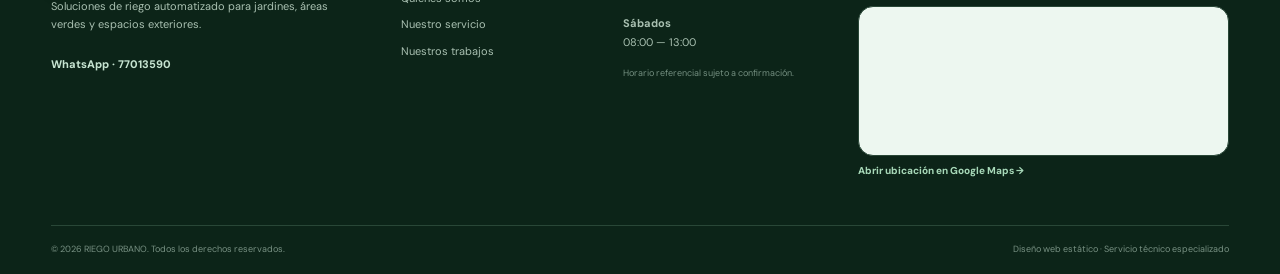
<file: trabajos.html>
<!doctype html>
<html lang="es">
<head>
  <meta charset="utf-8">
  <meta name="viewport" content="width=device-width, initial-scale=1">
  <meta name="description" content="RIEGO URBANO — sistemas de riego profesionales en Santa Cruz de la Sierra.">
  <title>Nuestros trabajos | RIEGO URBANO</title>
  <link rel="stylesheet" href="css/style.css">
</head>
<body>
  <div class="topbar"><div class="container topbar-inner"><span>☎ <a href="tel:77013590">77013590</a></span><span>✉ <a href="mailto:riego.urbano2017@gmail.com">riego.urbano2017@gmail.com</a></span><span>Santa Cruz de la Sierra · Bolivia</span></div></div>
  <header class="site-header">
  <div class="container nav-wrap">
    <a class="brand" href="index.html" aria-label="Riego Urbano - Inicio">
      <span class="brand-mark">RU</span>
      <span class="brand-copy"><strong>RIEGO URBANO</strong><small>Sistemas de riego profesionales</small></span>
    </a>
    <button class="menu-toggle" type="button" aria-label="Abrir menú" aria-expanded="false">☰</button>
    <nav class="navlinks" aria-label="Navegación principal">
      <a href="index.html">Inicio</a>
      <a href="quienes-somos.html">Quiénes somos</a>
      <a href="servicios.html">Nuestro servicio</a>
      <a href="instalacion.html">Instalación</a>
      <a href="mantenimiento.html">Mantenimiento</a>
      <a class="active" href="trabajos.html">Nuestros trabajos</a>
      <a class="nav-cta" href="contacto.html">Contacto</a>
    </nav>
  </div>
</header>
  <main><section class="page-hero page-hero-work"><div class="container page-hero-inner"><div><p class="eyebrow">NUESTROS TRABAJOS</p><h1>Experiencia aplicada a cada intervención.</h1><p>Soluciones realizadas y ejemplos del tipo de intervención técnica que ofrecemos.</p></div></div></section><section class="section"><div class="container"><div class="section-head"><div><p class="eyebrow">POR QUÉ ELEGIR RIEGO URBANO</p><h2>Trabajo profesional y responsable.</h2></div></div><div class="work-benefits"><div><span>✓</span>Soluciones adaptadas a cada espacio.</div><div><span>✓</span>Diseño e instalación profesional.</div><div><span>✓</span>Diagnóstico de sistemas existentes.</div><div><span>✓</span>Mantenimiento y reparación.</div><div><span>✓</span>Programación de sistemas automáticos.</div><div><span>✓</span>Cotización previa.</div></div><div class="work-gallery"><figure class="work-large"><img src="assets/trabajo-bombas.jpg" alt="Instalación de bombas"><figcaption><strong>Instalación de bombas</strong><span>Componentes y bombeo</span></figcaption></figure><figure><img src="assets/trabajo-riego.jpg" alt="Instalación de riego"><figcaption><strong>Instalación de riego</strong><span>Red y distribución</span></figcaption></figure><figure><img src="assets/mantenimiento.jpg" alt="Mantenimiento"><figcaption><strong>Mantenimiento</strong><span>Revisión y recuperación</span></figcaption></figure><figure><img src="assets/hero.jpg" alt="Sistema automatizado"><figcaption><strong>Sistemas automatizados</strong><span>Control y programación</span></figcaption></figure></div></div></section></main>
  <footer class="site-footer">
  <div class="container footer-main">
    <div class="footer-brand">
      <a class="brand brand--footer" href="index.html"><span class="brand-mark">RU</span><span class="brand-copy"><strong>RIEGO URBANO</strong><small>Soluciones profesionales</small></span></a>
      <p>Soluciones de riego automatizado para jardines, áreas verdes y espacios exteriores.</p>
      <a class="footer-whatsapp" href="https://wa.me/59177013590" target="_blank" rel="noopener">WhatsApp · 77013590</a>
    </div>
    <div class="footer-column"><h3>Explora</h3><a href="index.html">Inicio</a><a href="quienes-somos.html">Quiénes somos</a><a href="servicios.html">Nuestro servicio</a><a href="trabajos.html">Nuestros trabajos</a></div>
    <div class="footer-column"><h3>Atención</h3><p><strong>Lunes a viernes</strong><br>08:00 — 18:00</p><p><strong>Sábados</strong><br>08:00 — 13:00</p><p class="footer-note">Horario referencial sujeto a confirmación.</p></div>
    <div class="footer-map-wrap"><h3>Ubicación</h3><p class="address">Zona Nueva Terminal · Calle Hernando Siles #64<br>Santa Cruz de la Sierra, Bolivia</p><div class="map-frame"><iframe title="Ubicación de Riego Urbano en Google Maps" src="https://www.google.com/maps?q=Zona%20Nueva%20Terminal%2C%20Calle%20Hernando%20Siles%20%2364%2C%20Santa%20Cruz%20de%20la%20Sierra%2C%20Bolivia&output=embed" loading="lazy" referrerpolicy="no-referrer-when-downgrade"></iframe></div><a class="map-link" href="https://www.google.com/maps/search/?api=1&query=Zona%20Nueva%20Terminal%2C%20Calle%20Hernando%20Siles%20%2364%2C%20Santa%20Cruz%20de%20la%20Sierra%2C%20Bolivia" target="_blank" rel="noopener">Abrir ubicación en Google Maps →</a></div>
  </div>
  <div class="container footer-bottom"><span>© 2026 RIEGO URBANO. Todos los derechos reservados.</span><span>Diseño web estático · Servicio técnico especializado</span></div>
</footer>
<script src="js/main.js"></script>
</body>
</html>
</file>
<file: css/style.css>
@import url('https://fonts.googleapis.com/css2?family=DM+Sans:wght@400;500;600;700&family=Plus+Jakarta+Sans:wght@600;700;800&display=swap');
:root{--g950:#0b2f20;--g900:#123d2a;--g800:#1b5a3c;--g700:#28724c;--g600:#4c956a;--g500:#78b88e;--g300:#bfe1c9;--g200:#dceddf;--g100:#edf7f0;--cream:#f8fbf9;--white:#fff;--ink:#14221a;--muted:#627067;--line:#dbe7df;--shadow:0 18px 45px rgba(16,65,40,.12);--shadow-lg:0 28px 70px rgba(11,47,32,.17);--radius:18px}
*{box-sizing:border-box}html{scroll-behavior:smooth}body{margin:0;background:var(--cream);color:var(--ink);font-family:'DM Sans',Arial,sans-serif;line-height:1.65}a{color:inherit;text-decoration:none}img{display:block;max-width:100%}.container{width:min(1180px,92%);margin-inline:auto}.topbar{background:var(--g950);color:#dbece1;font-size:11px}.topbar-inner{min-height:34px;display:flex;align-items:center;justify-content:space-between;gap:18px}.topbar a:hover{color:#fff}
.site-header{position:sticky;top:0;z-index:50;background:rgba(255,255,255,.94);backdrop-filter:blur(16px);border-bottom:1px solid rgba(219,231,223,.9)}.nav-wrap{min-height:84px;display:flex;align-items:center;justify-content:space-between;gap:28px}.brand{display:inline-flex;align-items:center;gap:12px}.brand-mark{width:50px;height:50px;display:grid;place-items:center;border-radius:14px;background:linear-gradient(145deg,var(--g950),var(--g600));color:#fff;font-family:'Plus Jakarta Sans';font-weight:800;box-shadow:0 8px 22px rgba(18,61,42,.2)}.brand-copy strong{display:block;font-family:'Plus Jakarta Sans';font-size:17px;letter-spacing:-.5px}.brand-copy small{display:block;font-size:9px;letter-spacing:.7px;color:var(--g700);text-transform:uppercase}.navlinks{display:flex;align-items:center;gap:8px;font-size:12px;font-weight:700}.navlinks a{padding:12px 10px;color:#36433c;border-radius:10px;transition:.2s}.navlinks a:hover,.navlinks a.active{color:var(--g700);background:var(--g100)}.navlinks .nav-cta{background:var(--g800);color:#fff;padding:12px 17px;margin-left:4px;box-shadow:0 7px 18px rgba(27,90,60,.18)}.navlinks .nav-cta:hover{background:var(--g950);color:#fff}.menu-toggle{display:none;border:0;background:var(--g100);color:var(--g900);font-size:22px;padding:8px 11px;border-radius:10px}
.eyebrow{margin:0 0 10px;color:var(--g700);font-size:10px;font-weight:800;letter-spacing:2px;text-transform:uppercase}.eyebrow-light{color:#bfe1c9}h1,h2,h3{font-family:'Plus Jakarta Sans',Arial,sans-serif;line-height:1.12}h1{letter-spacing:-2px}h2{letter-spacing:-1.2px}p{margin:0 0 15px}.section{padding:88px 0}.section-soft{background:linear-gradient(180deg,#f1f8f3 0%,#f9fcfa 100%)}.section-dark{background:linear-gradient(135deg,var(--g950),var(--g800));color:#fff}.section-head{display:grid;grid-template-columns:minmax(0,1fr) minmax(320px,.9fr);gap:50px;align-items:end;margin-bottom:38px}.section-head h2{font-size:38px;margin:0;max-width:620px}.section-head>p{color:var(--muted);font-size:14px;max-width:600px}.btn{display:inline-flex;align-items:center;justify-content:center;gap:9px;border:1px solid transparent;border-radius:11px;padding:13px 19px;font-size:12px;font-weight:800;transition:.2s}.btn:hover{transform:translateY(-2px);box-shadow:var(--shadow)}.btn-primary{background:var(--g800);color:#fff}.btn-primary:hover{background:var(--g950)}.btn-light{background:#fff;color:var(--g900);border-color:#fff}.btn-outline{border-color:rgba(255,255,255,.65);color:#fff;background:transparent}.actions{display:flex;gap:12px;flex-wrap:wrap}.badge{display:inline-flex;padding:7px 11px;border-radius:30px;background:var(--g100);color:var(--g700);font-size:10px;font-weight:800;text-transform:uppercase;letter-spacing:1px}
.hero{position:relative;min-height:620px;display:flex;align-items:center;overflow:hidden;background:var(--g100)}.hero-media{position:absolute;inset:0}.hero-media img{width:100%;height:100%;object-fit:cover}.hero-overlay{position:absolute;inset:0;background:linear-gradient(90deg,rgba(237,247,240,.98) 0%,rgba(237,247,240,.93) 38%,rgba(237,247,240,.42) 67%,rgba(237,247,240,.08) 100%)}.hero-content{position:relative;z-index:2;padding:85px 0}.hero-copy{max-width:690px}.hero h1{font-size:clamp(44px,6vw,72px);margin:8px 0 22px}.hero h1 span{color:var(--g700)}.lead{font-size:17px;color:#56645b;max-width:600px}.hero-trust{display:flex;flex-wrap:wrap;gap:9px;margin-top:27px}.hero-trust span{background:rgba(255,255,255,.82);border:1px solid rgba(255,255,255,.9);padding:8px 11px;border-radius:30px;color:var(--g800);font-size:10px;font-weight:800;box-shadow:0 6px 18px rgba(15,65,40,.08)}
.feature-cards{display:grid;grid-template-columns:repeat(3,1fr);gap:22px}.feature-card{overflow:hidden;background:linear-gradient(180deg,#eaf6ed,#dff0e4);border:1px solid #cde4d5;border-radius:20px;box-shadow:0 18px 45px rgba(30,102,61,.12);transition:.25s}.feature-card:hover{transform:translateY(-7px);box-shadow:0 28px 60px rgba(30,102,61,.18)}.card-image{height:190px;position:relative;overflow:hidden}.card-image:after{content:"";position:absolute;inset:0;background:linear-gradient(180deg,transparent 45%,rgba(7,44,27,.28));pointer-events:none}.card-image img{width:100%;height:100%;object-fit:cover;transition:.4s}.feature-card:hover .card-image img{transform:scale(1.05)}.card-number{position:absolute;z-index:2;right:14px;top:14px;width:36px;height:36px;display:grid;place-items:center;border-radius:50%;background:rgba(255,255,255,.9);color:var(--g800);font-weight:800;font-size:10px}.card-content{padding:22px 22px 24px}.card-icon{width:43px;height:43px;display:grid;place-items:center;border-radius:12px;background:rgba(255,255,255,.78);font-size:20px;box-shadow:0 5px 15px rgba(17,72,41,.08)}.card-content h3{font-size:20px;margin:12px 0 7px}.card-content p{font-size:13px;color:#5b6d61;min-height:63px}.card-content a{font-size:11px;font-weight:800;color:var(--g800)}.card-content a span{margin-left:5px}.about-home{display:grid;grid-template-columns:1.15fr .85fr;gap:70px;align-items:center}.about-home h2{font-size:42px;margin:4px 0 15px}.about-home p{color:#d8e9de;font-size:14px}.about-stat{padding:35px;border:1px solid rgba(255,255,255,.14);border-radius:20px;background:rgba(255,255,255,.06);box-shadow:inset 0 1px rgba(255,255,255,.06)}.about-stat strong{display:block;font-family:'Plus Jakarta Sans';font-size:46px}.about-stat>span{font-size:11px;letter-spacing:1.4px;text-transform:uppercase;color:#bfe1c9}.stat-line{height:2px;background:#70b48a;margin:25px 0}.about-stat p{font-size:13px;color:#cde0d4}
.page-hero{min-height:350px;position:relative;display:flex;align-items:end;overflow:hidden;background-size:cover;background-position:center}.page-hero:after{content:"";position:absolute;inset:0;background:linear-gradient(90deg,rgba(7,42,27,.9),rgba(11,57,36,.62),rgba(11,57,36,.18))}.page-hero-inner{position:relative;z-index:2;color:#fff;padding:70px 0;max-width:900px}.page-hero .eyebrow{color:#bfe1c9}.page-hero h1{font-size:clamp(40px,5vw,58px);margin:4px 0 15px;max-width:800px}.page-hero p:not(.eyebrow){max-width:680px;color:#e1eee5;font-size:15px}.page-hero-about{background-image:url('../assets/hero.jpg')}.page-hero-services{background-image:url('../assets/trabajo-riego.jpg')}.page-hero-install{background-image:url('../assets/trabajo-bombas.jpg')}.page-hero-maintenance{background-image:url('../assets/mantenimiento.jpg')}.page-hero-work{background-image:url('../assets/hero.jpg')}.page-hero-catalog{background-image:url('../assets/trabajo-riego.jpg')}.page-hero-contact{background-image:url('../assets/hero.jpg')}
.split{display:grid;grid-template-columns:1fr 1fr;gap:65px;align-items:center}.split-card{align-items:stretch}.content-block h2{font-size:37px;margin:13px 0 17px}.content-block p{color:var(--muted);font-size:14px}.photo-card{position:relative;overflow:hidden;border-radius:22px;background:#fff;box-shadow:var(--shadow-lg);border:1px solid var(--line);min-height:430px}.photo-card img{width:100%;height:100%;min-height:430px;object-fit:cover}.photo-caption{position:absolute;left:18px;right:18px;bottom:18px;padding:17px 18px;border-radius:14px;background:rgba(9,42,27,.86);backdrop-filter:blur(8px);color:#fff}.photo-caption strong{display:block;font-family:'Plus Jakarta Sans';font-size:14px}.photo-caption span{font-size:10px;color:#c9e1d1}.check-grid{display:grid;gap:12px;margin:24px 0}.check-grid>div{display:flex;gap:11px;align-items:center;font-size:13px;font-weight:700}.check-grid span,.work-benefits span{width:25px;height:25px;display:grid;place-items:center;border-radius:50%;background:var(--g200);color:var(--g800);flex:0 0 auto}.check-grid.single{margin:25px 0 28px}
.service-grid{display:grid;grid-template-columns:repeat(2,1fr);gap:20px}.service-card{position:relative;padding:28px;border:1px solid var(--line);border-radius:18px;background:#fff;box-shadow:0 12px 35px rgba(24,76,48,.07);min-height:245px;transition:.25s}.service-card:hover{transform:translateY(-5px);box-shadow:var(--shadow)}.service-icon{display:inline-grid;place-items:center;width:44px;height:44px;border-radius:12px;background:var(--g100);color:var(--g700);font-size:10px;font-weight:800;letter-spacing:1px}.service-card h3{font-size:20px;margin:17px 0 9px}.service-card p{font-size:13px;color:var(--muted);max-width:570px}.service-card a{position:absolute;left:28px;bottom:25px;color:var(--g700);font-size:11px;font-weight:800}
.process{display:grid;gap:65px}.process-row{display:grid;grid-template-columns:.75fr 1.25fr;gap:50px;align-items:center}.process-row-reverse{grid-template-columns:1.25fr .75fr}.process-row-reverse .process-info{order:2}.process-row-reverse .gallery{order:1}.process-info h2{font-size:36px;margin:10px 0 14px}.process-info p{color:var(--muted);font-size:14px}.process-tag{display:inline-flex;padding:6px 10px;border-radius:30px;background:var(--g100);color:var(--g700);font-size:9px;font-weight:800;letter-spacing:1px}.gallery{display:grid;gap:14px}.gallery-2{grid-template-columns:repeat(2,1fr)}.gallery-3{grid-template-columns:repeat(3,1fr)}.gallery figure{margin:0;overflow:hidden;background:#fff;border:1px solid var(--line);border-radius:16px;box-shadow:var(--shadow)}.gallery img{width:100%;height:205px;object-fit:cover;transition:.35s}.gallery figure:hover img{transform:scale(1.04)}.gallery figcaption{padding:12px;font-size:11px;font-weight:800}.process-highlight{padding:38px;border-radius:20px;background:linear-gradient(145deg,var(--g100),#fff);border:1px solid var(--g200);box-shadow:var(--shadow)}.process-highlight>span{display:grid;place-items:center;width:45px;height:45px;border-radius:50%;background:var(--g800);color:#fff;font-weight:800}.process-highlight strong{display:block;font-family:'Plus Jakarta Sans';font-size:22px;margin:16px 0 6px}.process-highlight p{font-size:13px;color:var(--muted)}
.maintenance-layout .photo-card{min-height:480px}.maintenance-layout .photo-card img{min-height:480px}.callout{display:flex;align-items:center;justify-content:space-between;gap:30px;padding:34px 38px;border:1px solid var(--g200);border-radius:20px;background:#fff;box-shadow:var(--shadow)}.callout h2{font-size:28px;margin:0}
.work-benefits{display:grid;grid-template-columns:repeat(3,1fr);gap:12px;margin-bottom:42px}.work-benefits>div{display:flex;align-items:center;gap:10px;padding:14px;border:1px solid var(--line);border-radius:12px;background:#fff;font-size:12px;font-weight:700}.work-gallery{display:grid;grid-template-columns:1.3fr 1fr 1fr;grid-template-rows:250px 250px;gap:15px}.work-gallery figure{position:relative;margin:0;overflow:hidden;border-radius:17px;background:#123d2a}.work-gallery figure:first-child{grid-row:1/3}.work-gallery img{width:100%;height:100%;object-fit:cover;transition:.4s}.work-gallery figure:hover img{transform:scale(1.05)}.work-gallery figure:after{content:"";position:absolute;inset:35% 0 0;background:linear-gradient(transparent,rgba(5,31,20,.85))}.work-gallery figcaption{position:absolute;z-index:2;left:18px;right:18px;bottom:17px;color:#fff}.work-gallery figcaption strong{display:block;font-family:'Plus Jakarta Sans';font-size:14px}.work-gallery figcaption span{font-size:10px;color:#d3e4da}
.products{display:grid;grid-template-columns:repeat(4,1fr);gap:18px}.product-card{overflow:hidden;border-radius:18px;background:#fff;border:1px solid var(--line);box-shadow:var(--shadow);transition:.25s}.product-card:hover{transform:translateY(-5px)}.product-card img{height:210px;width:100%;object-fit:cover}.product-card>div{padding:19px}.product-label{font-size:9px;letter-spacing:1.5px;color:var(--g700);font-weight:800}.product-card h3{font-size:17px;margin:7px 0 6px}.product-card p{font-size:12px;color:var(--muted)}
.contact-grid{display:grid;grid-template-columns:.85fr 1.15fr;gap:22px}.contact-box{background:#fff;border:1px solid var(--line);border-radius:20px;padding:30px;box-shadow:var(--shadow)}.contact-info{background:linear-gradient(145deg,var(--g950),var(--g800));color:#fff}.contact-info h2{font-size:33px;margin:15px 0 10px}.contact-info>p{color:#d3e6da;font-size:13px}.contact-info .badge{background:rgba(255,255,255,.1);color:#c6e4d1}.contact-row{display:flex;gap:13px;margin:21px 0}.contact-icon{width:38px;height:38px;display:grid;place-items:center;border-radius:11px;background:rgba(255,255,255,.1);color:#bfe1c9;flex:0 0 auto}.contact-row b{display:block;font-size:11px;color:#bfe1c9;text-transform:uppercase;letter-spacing:1px}.contact-row a,.contact-row>div>span{display:block;color:#fff;font-size:13px;margin-top:2px}.form{display:grid;gap:14px}.form label{display:grid;gap:6px;font-size:11px;font-weight:800;color:#435248}.form input,.form select,.form textarea{width:100%;padding:12px 13px;border:1px solid var(--line);border-radius:10px;background:#fbfdfb;color:var(--ink);font:inherit;font-size:13px;outline:none}.form input:focus,.form select:focus,.form textarea:focus{border-color:var(--g500);box-shadow:0 0 0 3px var(--g100)}.form textarea{min-height:125px;resize:vertical}.form-status{font-size:11px;color:var(--g700);margin:0}.form-heading h2{font-size:28px;margin:4px 0 22px}.location-card{display:grid;grid-template-columns:.7fr 1.3fr;gap:28px;align-items:center;padding:30px;border-radius:22px;background:#fff;border:1px solid var(--line);box-shadow:var(--shadow)}.location-card h2{font-size:32px;margin:6px 0 10px}.location-card p{font-size:13px;color:var(--muted)}.map-frame{overflow:hidden;border-radius:15px;background:var(--g100);height:220px;border:1px solid var(--line)}.map-frame iframe{width:100%;height:100%;border:0}.map-frame-large{height:330px}.map-link,.map-link-dark{display:inline-block;margin-top:7px;font-size:10px;font-weight:800;color:#a7d8b8}.map-link-dark{color:var(--g700)}
.site-footer{background:#0c2418;color:#cbdcd1;padding-top:55px}.footer-main{display:grid;grid-template-columns:1.25fr .75fr .8fr 1.45fr;gap:30px}.brand--footer .brand-copy strong{color:#fff}.brand--footer .brand-copy small{color:#9fc7ad}.footer-brand>p{font-size:11px;color:#a9c0b1;max-width:300px;margin:17px 0}.footer-whatsapp{font-size:11px;font-weight:800;color:#c6e4d1}.footer-column h3,.footer-map-wrap h3{font-family:'Plus Jakarta Sans';font-size:12px;color:#fff;margin:4px 0 16px}.footer-column a{display:block;font-size:11px;color:#a9c0b1;margin:8px 0}.footer-column a:hover{color:#fff}.footer-column p{font-size:11px;color:#a9c0b1}.footer-note{font-size:9px!important;color:#748f80!important}.address{font-size:10px;color:#a9c0b1;margin:0 0 10px}.footer-map-wrap .map-frame{height:150px;border-color:#294737}.footer-bottom{display:flex;justify-content:space-between;gap:20px;border-top:1px solid #294737;margin-top:42px;padding:16px 0 18px;font-size:9px;color:#789183}
@media(max-width:980px){.navlinks{display:none}.menu-toggle{display:block}.navlinks.open{display:flex;position:absolute;top:84px;left:0;right:0;background:#fff;flex-direction:column;align-items:stretch;padding:14px 4%;border-bottom:1px solid var(--line);box-shadow:0 15px 30px rgba(15,60,37,.08)}.navlinks a{padding:13px}.navlinks .nav-cta{margin:3px 0}.hero{min-height:560px}.feature-cards{grid-template-columns:repeat(2,1fr)}.feature-card:last-child{grid-column:1/-1;max-width:calc(50% - 10px);justify-self:center}.section-head,.about-home,.split,.process-row,.process-row-reverse,.contact-grid,.location-card{grid-template-columns:1fr}.process-row-reverse .process-info,.process-row-reverse .gallery{order:initial}.products{grid-template-columns:repeat(2,1fr)}.work-benefits{grid-template-columns:repeat(2,1fr)}.work-gallery{grid-template-columns:1fr 1fr;grid-template-rows:300px 220px 220px}.work-gallery figure:first-child{grid-row:1/2;grid-column:1/-1}.footer-main{grid-template-columns:repeat(2,1fr)}.footer-map-wrap{grid-column:1/-1}.location-card{padding:24px}}
@media(max-width:620px){.topbar-inner{padding:7px 0;align-items:flex-start;flex-direction:column;gap:2px}.nav-wrap{min-height:72px}.site-header .brand-mark{width:44px;height:44px}.brand-copy strong{font-size:14px}.hero{min-height:650px}.hero-overlay{background:linear-gradient(90deg,rgba(237,247,240,.97),rgba(237,247,240,.74))}.hero-content{padding:70px 0}.hero h1{font-size:42px}.lead{font-size:14px}.hero-trust{gap:6px}.hero-trust span{font-size:9px}.section{padding:62px 0}.section-head{gap:12px}.section-head h2{font-size:30px}.feature-cards,.service-grid,.products,.work-benefits,.footer-main{grid-template-columns:1fr}.feature-card:last-child{grid-column:auto;max-width:none}.card-image{height:180px}.about-home h2{font-size:32px}.about-stat{padding:25px}.about-stat strong{font-size:38px}.page-hero{min-height:310px}.page-hero-inner{padding:55px 0}.page-hero h1{font-size:39px}.content-block h2,.process-info h2{font-size:30px}.photo-card,.photo-card img,.maintenance-layout .photo-card,.maintenance-layout .photo-card img{min-height:350px}.gallery-2,.gallery-3{grid-template-columns:1fr}.gallery img{height:190px}.callout{align-items:flex-start;flex-direction:column;padding:27px}.work-gallery{grid-template-columns:1fr;grid-template-rows:250px 220px 220px 220px}.work-gallery figure:first-child{grid-row:auto;grid-column:auto}.footer-map-wrap{grid-column:auto}.footer-bottom{flex-direction:column;gap:6px}.map-frame-large{height:270px}}
</file>
